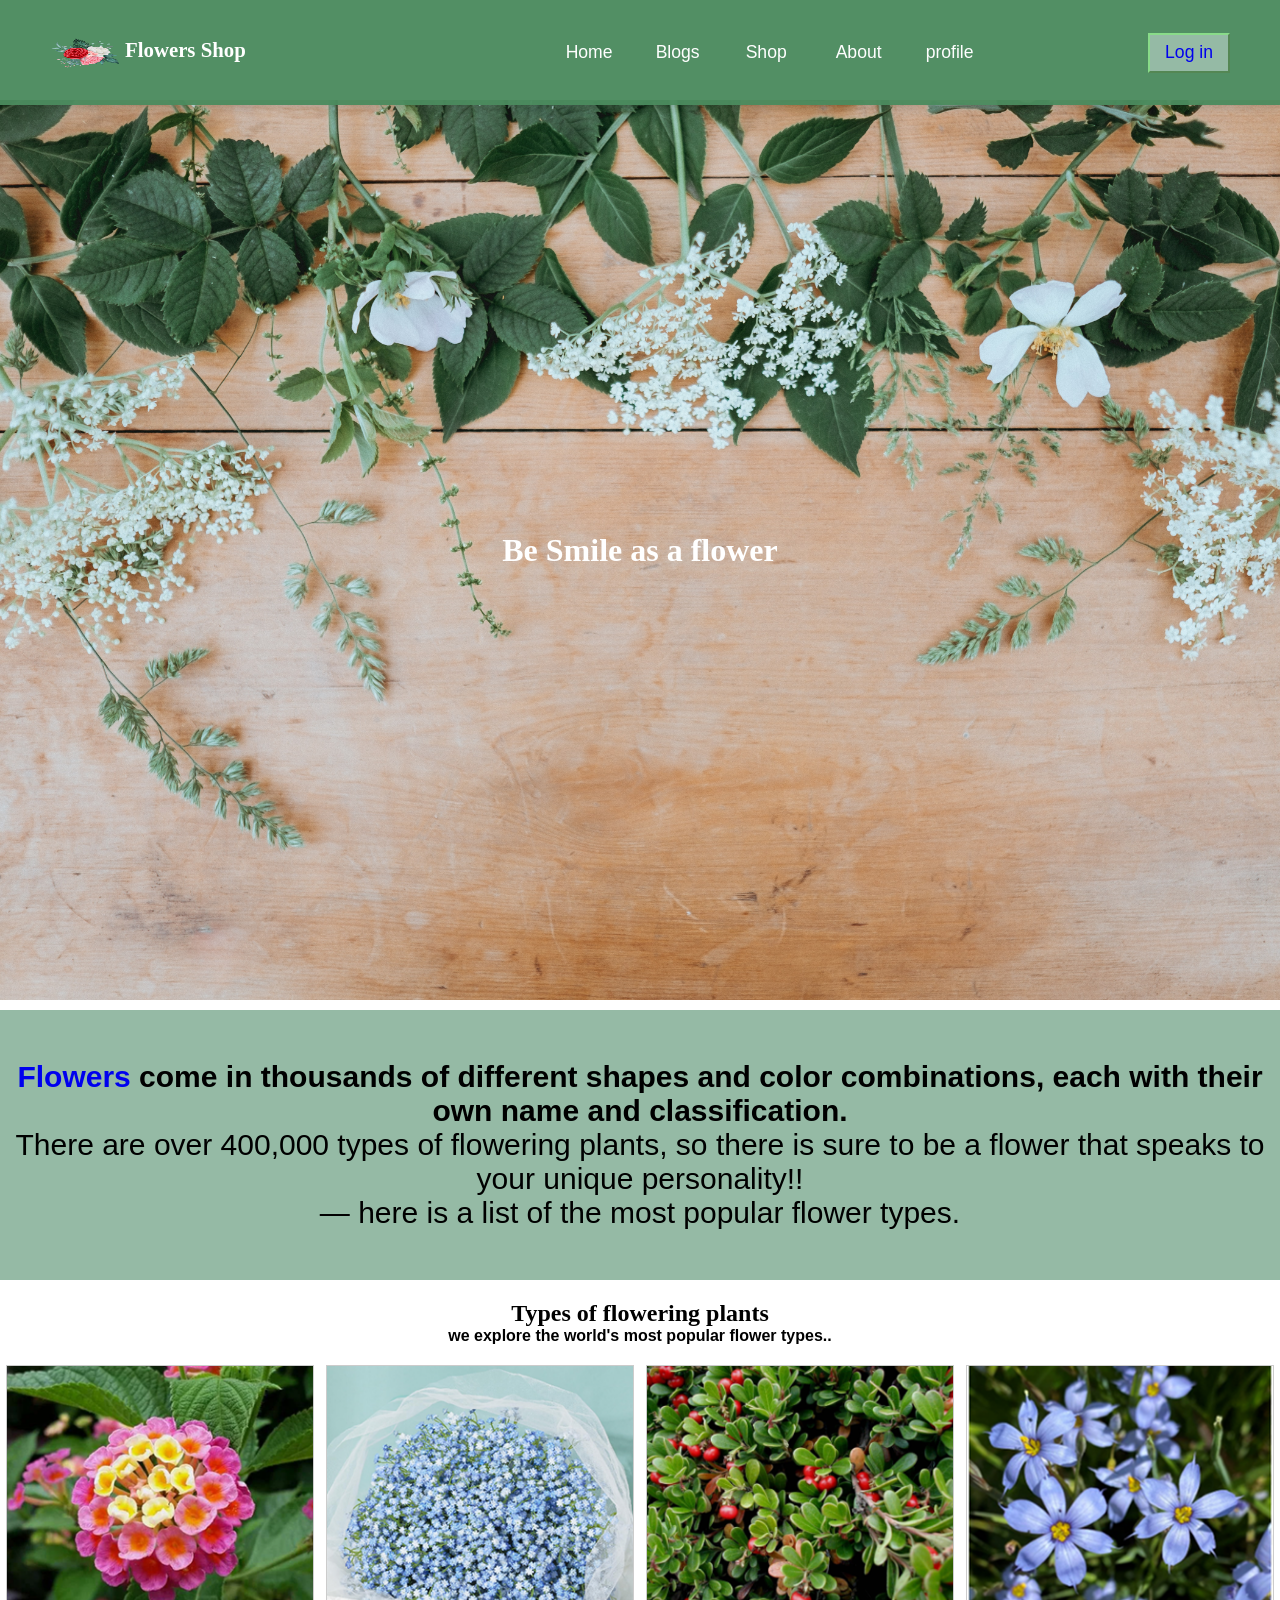
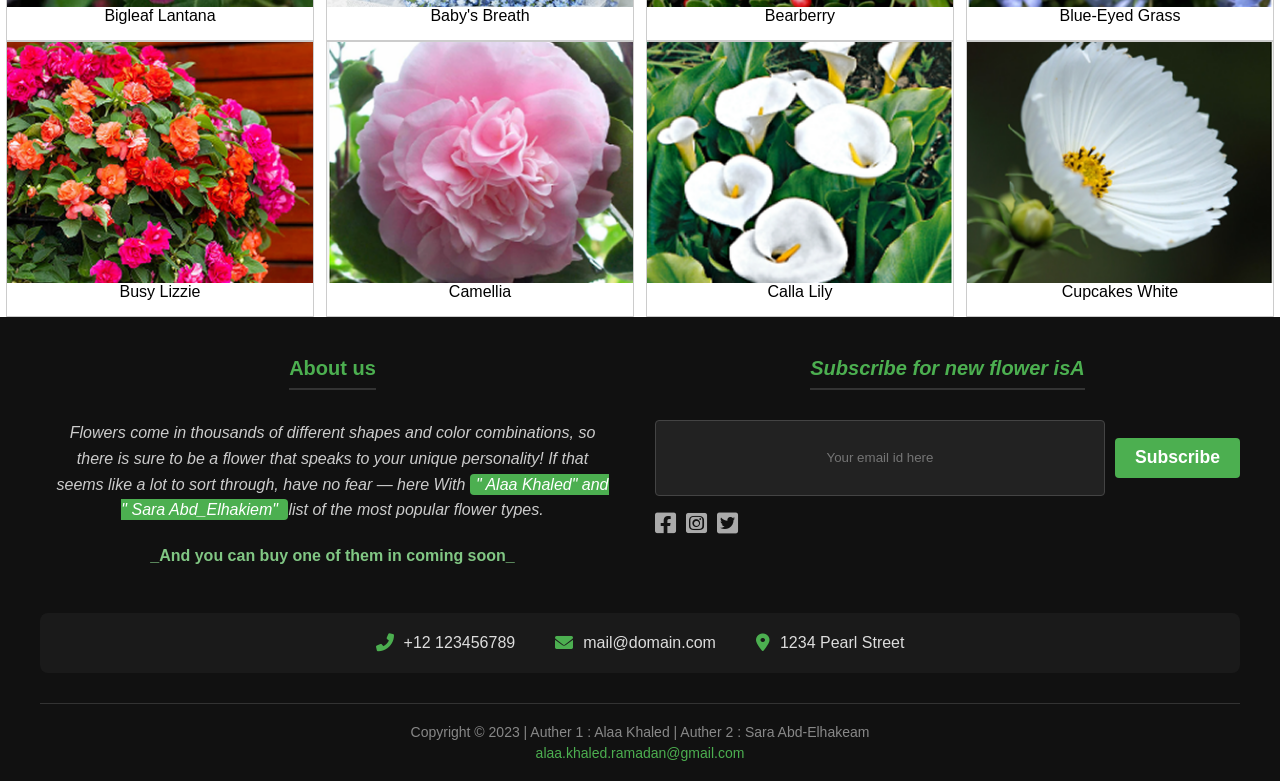
<file: index.html>
<!DOCTYPE html>
<html lang="en">
<head>
    <meta charset="UTF-8">
    <meta http-equiv="X-UA-Compatible" content="IE=edge">
    <meta name="viewport" content="width=device-width, initial-scale=1.0">
    <title>Document</title>
    <link rel="stylesheet" href="Home.css">
    <!-- Font Awesome CDN -->
    <link
      rel="stylesheet"
      href="https://cdnjs.cloudflare.com/ajax/libs/font-awesome/6.0.0-beta2/css/all.min.css"
    />
    <!-- Google Fonts -->
    <link
      href="https://fonts.googleapis.com/css2?family=Poppins:wght@400;600&display=swap"
      rel="stylesheet"/>
    
</head>
<!--
<body onload="checkCookie()">   -->
  <body onload="updateNavbar()">

 <nav id="navbar">
 <h1 id="logo"><img src="./images/flower1.png" alt="flower"/>Flowers Shop</h1>
  
            <!-- HAMBURGER LINES -->
  <div class="hamburger">
    <span class="lines"></span>
    <span class="lines"></span>
    <span class="lines"></span>
  </div>

   <!-- LINKS -->
   <ul id="nav-links">
    <li><a href="index.html" class="links">Home</a></li>
    <li><a href="blogs.html" class="links">Blogs</a></li>
    <li><a href="shop.html" class="links">Shop</a></li>
    <li><a href="About_Us.html" class="links">About</a></li>
    <li><a href="profile.html" class="links">profile</a></li>

 
  </ul>
  
     <div class="nav-buttons">
       <span id="welcomeMessage"></span>
    <button id="loginBtn"><a href="login.html" class="links">Log in</a></button>
    <!--
    <button onclick="deleteCookie()"><a href="login.html" class="links">Log_out</a></button>   -->
    <button id="logoutBtn" onclick="logout()">Logout</button>
  </div>

        </nav>

  <header>  
         <h1 class="centered">Be Smile as a flower</h1>
        </header>
       
        <div style="padding:50px 10px;font-size:30px; background-color: #95baa5; margin: 10px 0">
          <p><b><a href="#">Flowers</a> come in thousands of different shapes and color combinations, each with their own name and classification. </b></p>
          <p> There are over 400,000 types of flowering plants, so there is sure to be a flower that speaks to your unique personality!!</p>
          <p> — here is a list  of the most popular flower types.</p>
          
        </div>
        <!--image gallery-->

        <div style=" margin: 20px;">
          <h2 style="font-family: cursive;">Types of flowering plants</h2>
         <h4>we explore the world's most popular flower types..</h4>
         </div>

<div class="responsive">
  <div class="gallery">
    <a target="_blank" href="details.html">
      <img  class="icons"src="images\Lantana Camara Plant.png" alt="Cinque Terre" width="600" height="400">
    </a>
    <div class="desc">Bigleaf Lantana</div>
  </div>
</div>

<div class="responsive">
  <div class="gallery">
    <a target="_blank" href="details.html">
      <img class="icons" src="images\Baby's Breath .png" alt="Forest" width="600" height="400">
    </a>
    <div class="desc">Baby's Breath</div>
  </div>
</div>

<div class="responsive">
  <div class="gallery">
    <a target="_blank" href="details.html">
      <img  class="icons" src="images\berry.png" alt="Northern Lights" width="600" height="400">
    </a>
    <div class="desc">Bearberry </div>
  </div>
</div>

<div class="responsive">
  <div class="gallery">
    <a target="_blank" href="details.html">
      <img class="icons"src="images\blue-eyed.png" alt="Mountains" width="600" height="400">
    </a>
    <div class="desc">Blue-Eyed Grass </div>
  </div>
</div>

<div class="responsive">
  <div class="gallery">
    <a target="_blank" href="details.html">
      <img src="images\busy lizzie.png" alt="Mountains" width="600" height="400">
    </a>
    <div class="desc">Busy Lizzie </div>
  </div>
</div>

<div class="responsive">
  <div class="gallery">
    <a target="_blank" href="details.html">
      <img src="images\camellia.png" alt="Mountains" width="600" height="400">
    </a>
    <div class="desc">Camellia</div>
  </div>
</div>

<div class="responsive">
  <div class="gallery">
    <a target="_blank" href="details.html">
      <img src="images\calla lily.png" alt="Mountains" width="600" height="400">
    </a>
    <div class="desc">Calla Lily </div>
  </div>
</div>

<div class="responsive">
  <div class="gallery">
    <a target="_blank" href="details.html">
      <img src="images\cupacke flower.png" alt="Mountains" width="600" height="400">
    </a>
    <div class="desc">Cupcakes White</div>
  </div>
</div>

<div class="clearfix"></div> 
<footer>
  <div class="row primary">
    <!----
    <div class="column about">
      <em><h3>About us</h3></em>
      <p>
     <em> <p style="padding: 5px; margin: 10px;">Flowers come in thousands of different shapes and color combinations,
          so there is sure to be a flower that speaks to your unique personality! If that seems like a lot to sort through, have no fear — here With  <mark>" Alaa Khaled " and " Sara Abd_Elhakiem " </mark>list  of the most popular flower types.

          <p style="color: rgb(6, 66, 37);font-weight: bold;"> _And you can buy one of them in coming soon_</p>
      </p> </em>
    </div>
  -->
      <div class="column about">
        <h3>About us</h3>
        <p style="padding: 5px; margin: 10px;">
          <em>Flowers come in thousands of different shapes and color combinations,
          so there is sure to be a flower that speaks to your unique personality! If that seems like a lot to sort through, have no fear — here With <mark>" Alaa Khaled" and " Sara Abd_Elhakiem" </mark>list of the most popular flower types.</em>
        </p>
        <p style="color: #81c784; font-weight: bold; margin: 10px; padding: 5px;">
          _And you can buy one of them in coming soon_
        </p>
      </div>

  
    <div class="column subscribe">
   <em>   <h3>Subscribe for new flower isA</h3></em>
      <div>
        <input type="email" placeholder="Your email id here" />
        <button>Subscribe</button>
      </div>
      <div class="social">
        <i class="fa-brands fa-facebook-square"></i>
        <i class="fa-brands fa-instagram-square"></i>
        <i class="fa-brands fa-twitter-square"></i>
      </div>
    </div>
  </div>
  <div class="row secondary">
    <div>
      <p>
        <i class="fas fa-phone-alt"></i>
      </p>
      <p>+12 123456789</p>
    </div>
    <div>
      <p><i class="fas fa-envelope"></i></p>
      <p>mail@domain.com</p>
    </div>
    <div>
      <p><i class="fas fa-map-marker-alt"></i></p>
      <p>1234 Pearl Street</p>
    </div>
  </div>
  <div class="row copyright">
    <p>Copyright &copy; 2023 | Auther 1 : Alaa Khaled | Auther 2 : Sara Abd-Elhakeam  </p>
    
  <a href="">alaa.khaled.ramadan@gmail.com</a>
  </div>
</footer>

<!--
<footer>
  <p>Auther1 : Alaa Khaled </p>
  <p>Auther 2 : Sara Abd-Elhakem </p>
  <a href="">alaa.khaled.ramadan@gmail.com</a>
</footer>
-->
 <script src="code.js"></script>
</body>
</html>
</file>
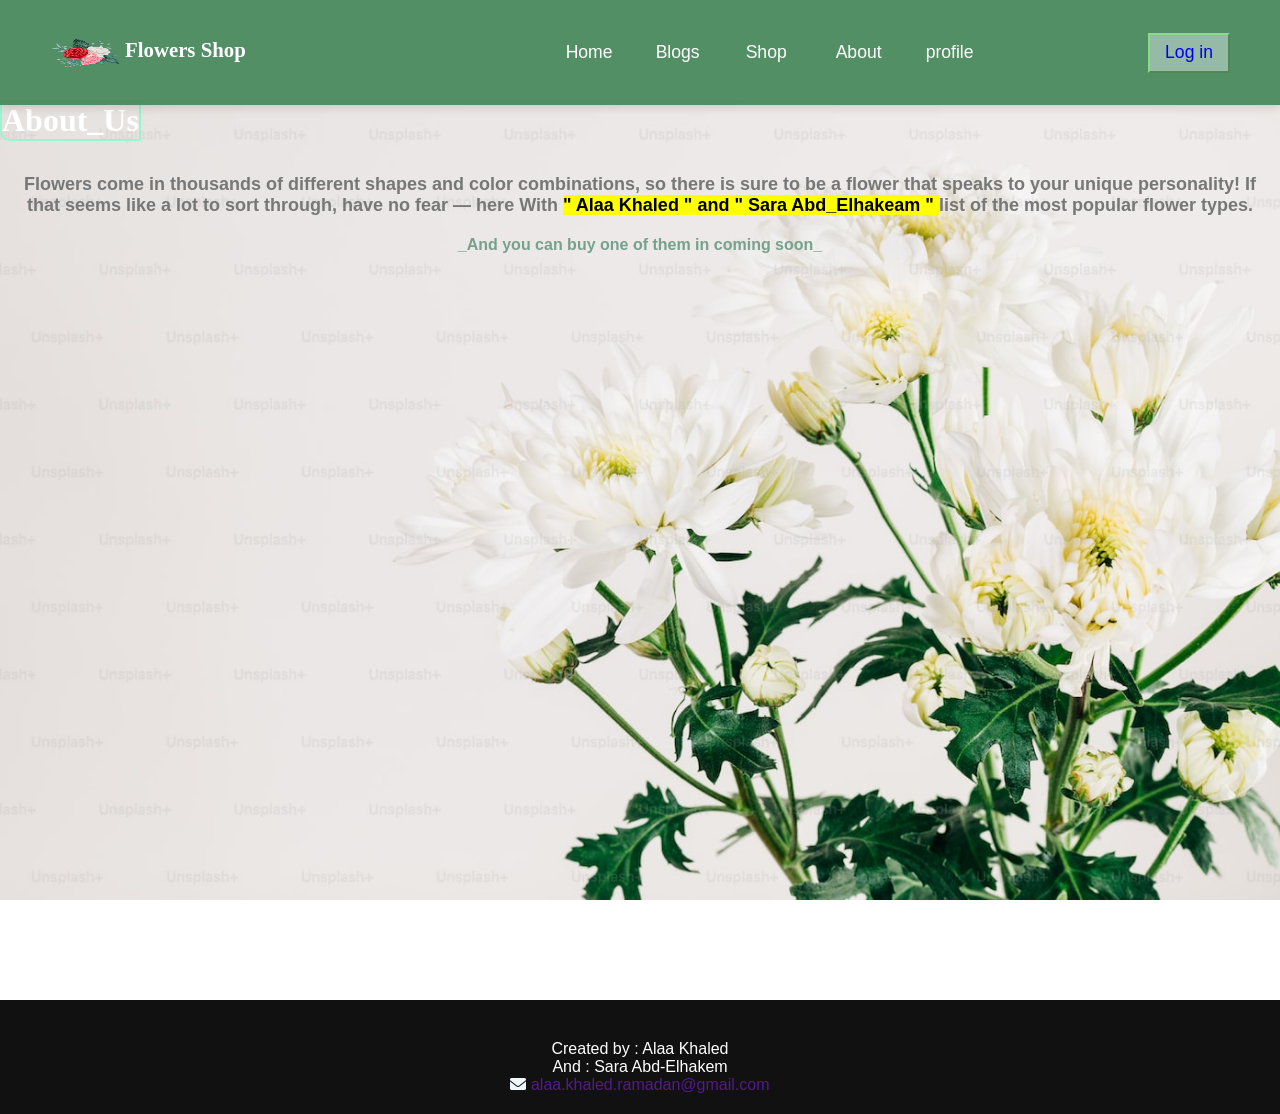
<file: About_Us.html>
<!DOCTYPE html>
<html lang="en">
<head>
    <meta charset="UTF-8">
    <meta http-equiv="X-UA-Compatible" content="IE=edge">
    <meta name="viewport" content="width=device-width, initial-scale=1.0">
    <title>Document</title>
    <link rel="stylesheet" href="Home.css">

     <!-- Font Awesome CDN -->
     <link
     rel="stylesheet"
     href="https://cdnjs.cloudflare.com/ajax/libs/font-awesome/6.0.0-beta2/css/all.min.css"
   />
</head>
<!--
<body onload="checkCookie()">   -->
  <body onload="updateNavbar()">
    <nav id="navbar">
      <h1 id="logo"><img src="./images/flower1.png" alt="flower"/>Flowers Shop</h1>
         
                   <!-- HAMBURGER LINES -->
         <div class="hamburger">
           <span class="lines"></span>
           <span class="lines"></span>
           <span class="lines"></span>
         </div>
       
          <!-- LINKS -->
          <ul id="nav-links">
           <li><a href="index.html" class="links">Home</a></li>
           <li><a href="blogs.html" class="links">Blogs</a></li>
           <li><a href="shop.html" class="links">Shop</a></li>
           <li><a href="About_Us.html" class="links">About</a></li>
           <li><a href="profile.html" class="links">profile</a></li>
           
         <!-- <li><button><a href="login.html" class="links">Log_out</a></button></li>  --> 
         </ul>
          <div class="nav-buttons">
            <span id="welcomeMessage"></span>
            <button id="loginBtn"><a href="login.html" class="links">Log in</a></button>
            <!--
                                  <button onclick="deleteCookie()"><a href="login.html" class="links">Log_out</a></button>   -->
            <button id="logoutBtn" onclick="logout()">Logout</button>
          </div>
               </nav> 
        <div class="aboutus">

            <h1 style="float: left; border: 2px solid rgb(152, 244, 209); border-bottom-left-radius: 10px;">About_Us</h1>
             <br> <br><br>
            <p class="p_about">Flowers come in thousands of different shapes and color combinations,
               so there is sure to be a flower that speaks to your unique personality! If that seems like a lot to sort through, have no fear — here With  <mark>" Alaa Khaled " and " Sara Abd_Elhakeam " </mark>list  of the most popular flower types.
            
               <p style="color: rgb(118, 161, 140);font-weight: bold;"> _And you can buy one of them in coming soon_</p>
       
            
              </p>
            
          </div>    
        

        


        <footer>
            <p>Created by : Alaa Khaled </p>
            <p>And : Sara Abd-Elhakem </p>
            <p><i class="fas fa-envelope" style="color: aliceblue;"></i>  <a href="">alaa.khaled.ramadan@gmail.com</a></p>
          </footer>
          <script src="code.js"></script>
</body>
</html>
</file>
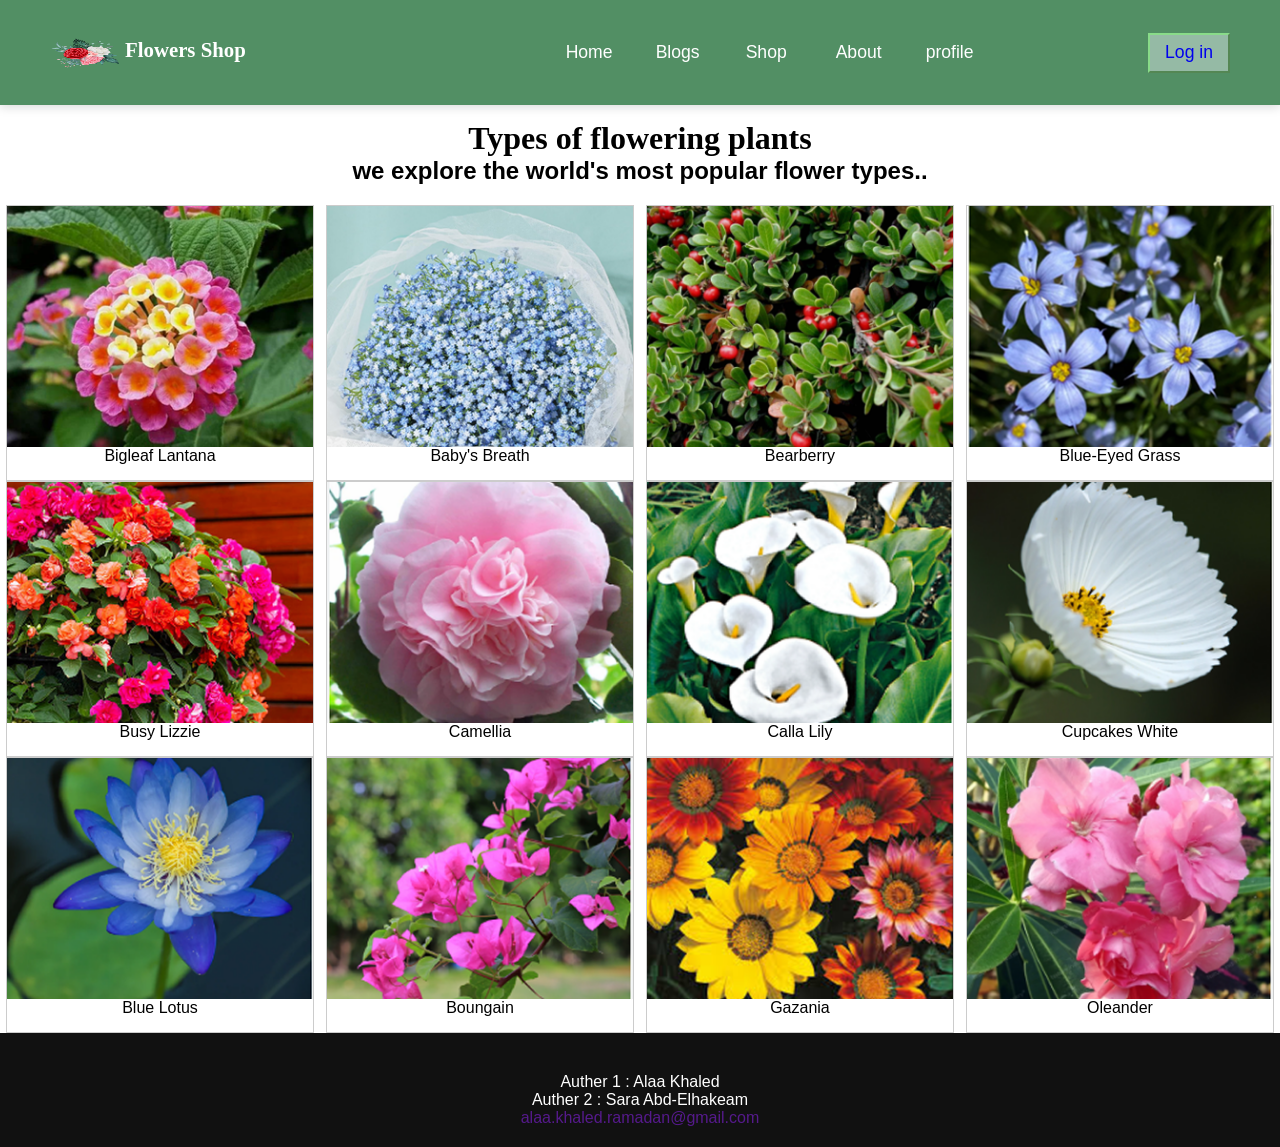
<file: blogs.html>
<!DOCTYPE html>
<html lang="en">
<head>
    <meta charset="UTF-8">
    <meta http-equiv="X-UA-Compatible" content="IE=edge">
    <meta name="viewport" content="width=device-width, initial-scale=1.0">
    <title>Document</title>
    <link rel="stylesheet" href="Home.css">
</head>
<!--
<body onload="checkCookie()">   -->
  <body onload="updateNavbar()">
    
    <nav id="navbar">
        <h1 id="logo"><img src="./images/flower1.png" alt="flower"/>Flowers Shop</h1>
         
                   <!-- HAMBURGER LINES -->
         <div class="hamburger">
           <span class="lines"></span>
           <span class="lines"></span>
           <span class="lines"></span>
         </div>
       
          <!-- LINKS -->
          <ul id="nav-links">
           <li><a href="index.html" class="links">Home</a></li>
           <li><a href="blogs.html" class="links">Blogs</a></li>
           <li><a href="shop.html" class="links">Shop</a></li>
           <li><a href="About_Us.html" class="links">About</a></li>
           <li><a href="profile.html" class="links">profile</a></li>
          
     <!--    <li><button><a href="login.html" class="links">Log_out</a></button></li>  -->  
         </ul>
              <div class="nav-buttons">
                <span id="welcomeMessage"></span>
                <button id="loginBtn"><a href="login.html" class="links">Log in</a></button>
                <!--
                  <button onclick="deleteCookie()"><a href="login.html" class="links">Log_out</a></button>   -->
                <button id="logoutBtn" onclick="logout()">Logout</button>
              </div>
               </nav>
<div style=" margin: 20px;">
 <h1 style="font-family: cursive;">Types of flowering plants</h1>
<h2>we explore the world's most popular flower types..</h2>
</div>
<div class="responsive">
  <div class="gallery">
    <a target="_blank" href="details.html">
      <img  class="icons"src="images\Lantana Camara Plant.png"  alt="Cinque Terre" width="600" height="400">
    </a>
    <div class="desc">Bigleaf Lantana</div>
  </div>
</div>

<div class="responsive">
  <div class="gallery">
    <a target="_blank" href="details.html">
      <img class="icons" src="images\Baby's Breath .png" alt="Forest" width="600" height="400">
    </a>
    <div class="desc">Baby's Breath</div>
  </div>
</div>

<div class="responsive">
  <div class="gallery">
    <a target="_blank" href="details.html">
      <img  class="icons" src="images\berry.png" alt="Northern Lights" width="600" height="400">
    </a>
    <div class="desc">Bearberry </div>
  </div>
</div>

<div class="responsive">
  <div class="gallery">
    <a target="_blank" href="details.html">
      <img class="icons"src="images\blue-eyed.png" alt="Mountains" width="600" height="400">
    </a>
    <div class="desc">Blue-Eyed Grass </div>
  </div>
</div>

  <div class="responsive">
    <div class="gallery">
      <a target="_blank" href="details.html">
        <img src="images\busy lizzie.png" alt="Mountains" width="600" height="400">
      </a>
      <div class="desc">Busy Lizzie </div>
    </div>
  </div>
  
  <div class="responsive">
    <div class="gallery">
      <a target="_blank" href="details.html">
        <img src="images\camellia.png" alt="Mountains" width="600" height="400">
      </a>
      <div class="desc">Camellia</div>
    </div>
  </div>
  
  <div class="responsive">
    <div class="gallery">
      <a target="_blank" href="details.html">
        <img src="images\calla lily.png" alt="Mountains" width="600" height="400">
      </a>
      <div class="desc">Calla Lily </div>
    </div>
  </div>

  <div class="responsive">
    <div class="gallery">
      <a target="_blank" href="details.html">
        <img src="images\cupacke flower.png" alt="Mountains" width="600" height="400">
      </a>
      <div class="desc">Cupcakes White</div>
    </div>
  </div>

  <div class="responsive">
    <div class="gallery">
      <a target="_blank" href="details.html">
        <img  class="icons"src="images\blue lotus.png" alt="Mountains" width="600" height="400">
      </a>
      <div class="desc">Blue Lotus</div>
    </div>
  </div>
  
  <div class="responsive">
    <div class="gallery">
      <a target="_blank" href="details.html">
        <img  class="icons"src="images\boungain.png" alt="Mountains" width="600" height="400">
      </a>
      <div class="desc">Boungain</div>
    </div>
  </div>

  <div class="responsive">
    <div class="gallery">
      <a target="_blank" href="details.html">
        <img  class="icons"src="images\Gazania.png" alt="Mountains" width="600" height="400">
      </a>
      <div class="desc">Gazania</div>
    </div>
  </div>

  <div class="responsive">
    <div class="gallery">
      <a target="_blank" href="details.html">
        <img  class="icons"src="images\oleander.png" alt="Mountains" width="600" height="400">
      </a>
      <div class="desc">Oleander</div>
    </div>
  </div>

  <div class="clearfix"></div> 

  
  
  <footer>
    <p>Auther 1 : Alaa Khaled </p>
    <p>Auther 2 : Sara Abd-Elhakeam </p>
    <p><i class="fas fa-envelope" style="color: aliceblue;"></i>  <a href="">alaa.khaled.ramadan@gmail.com</a></p>
  </footer>
  <script src="code.js"></script>
</body>
</html>
</file>
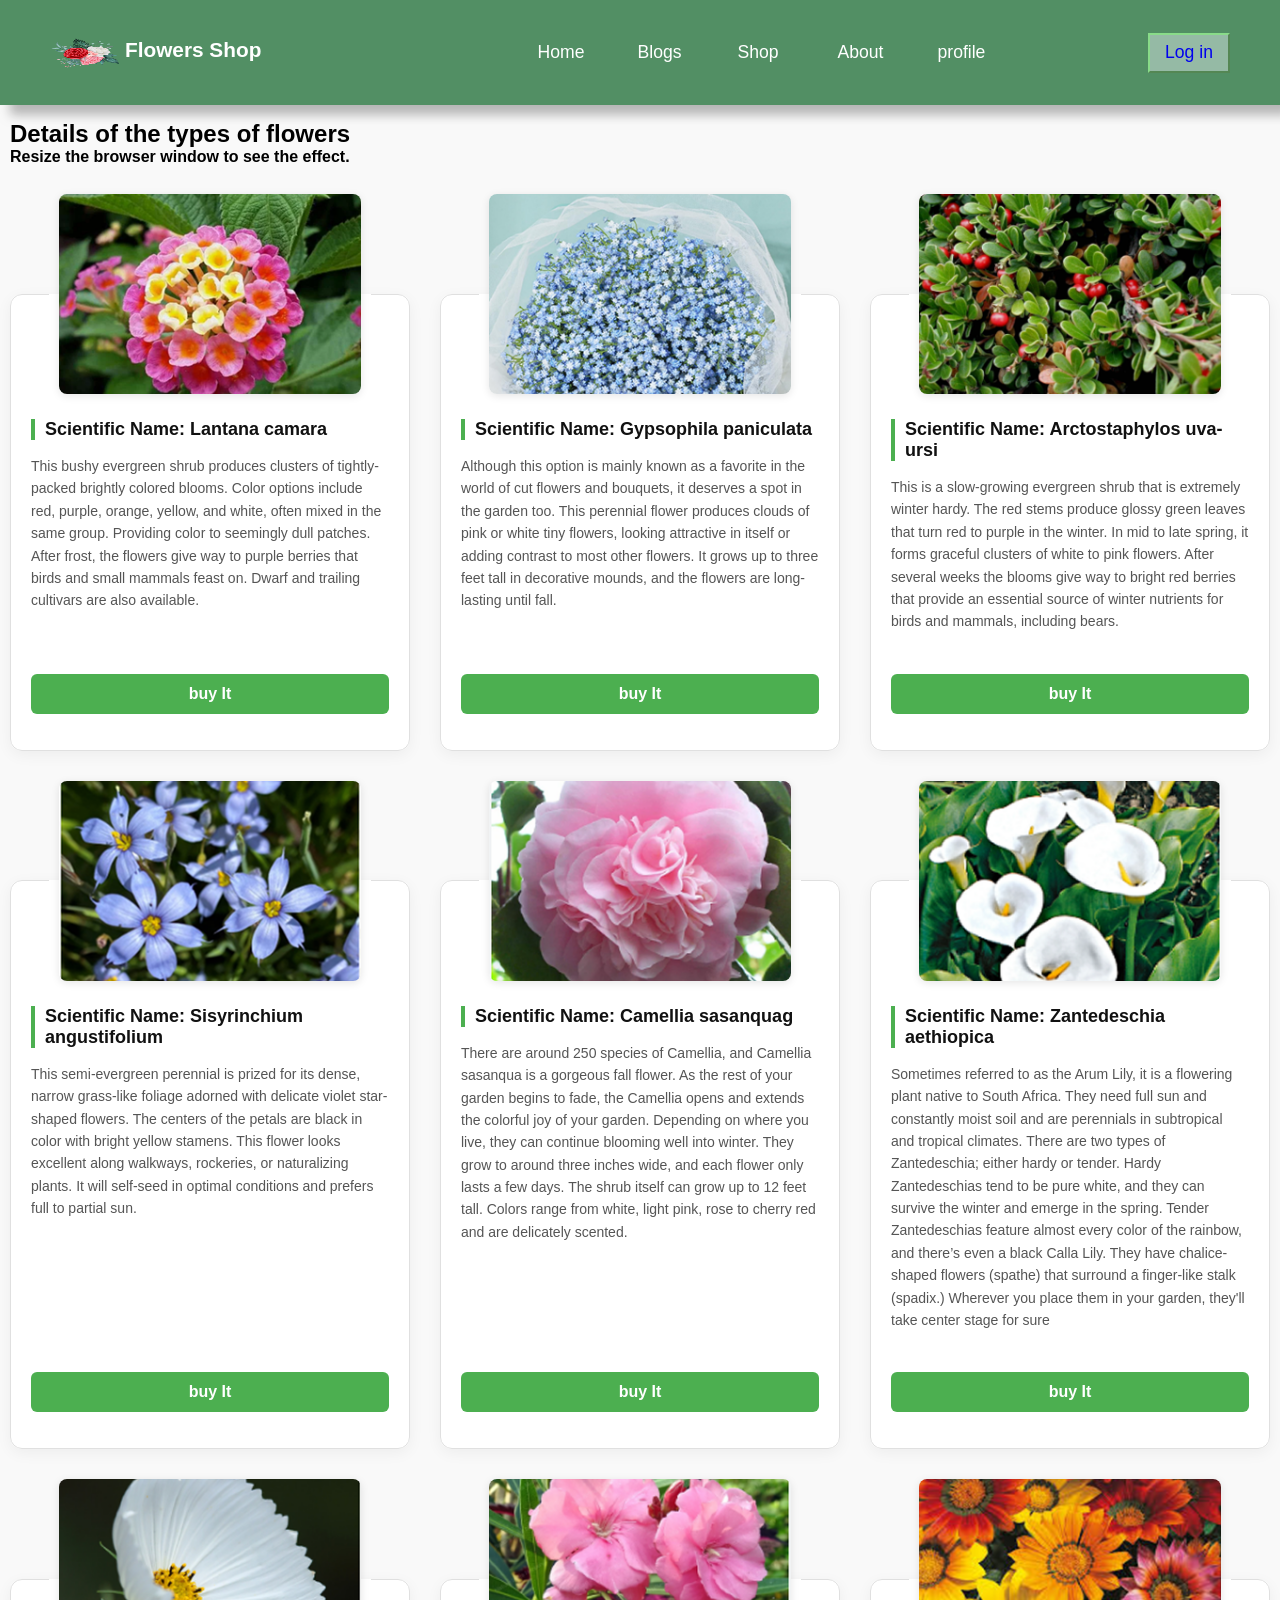
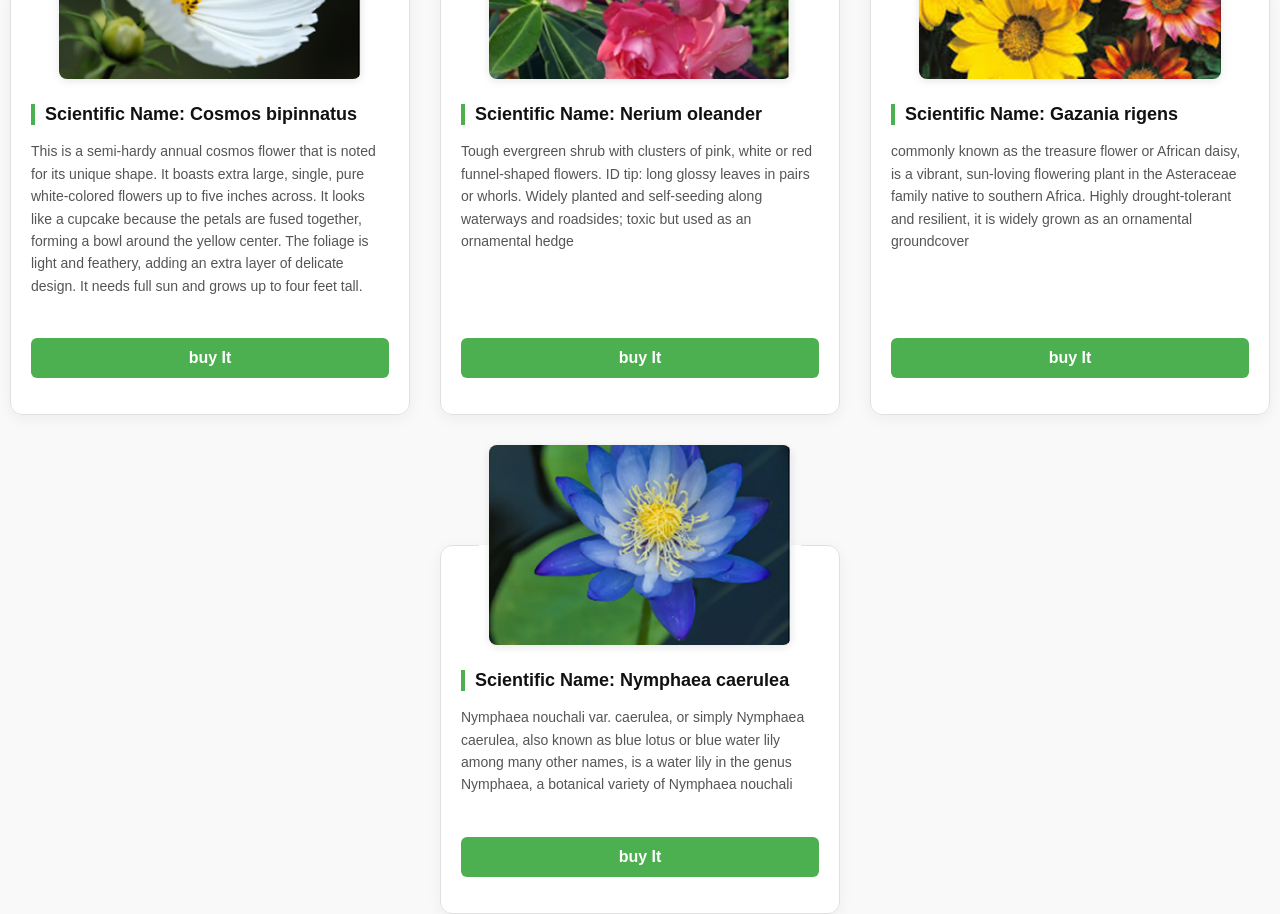
<file: details.html>
<!DOCTYPE html>
<html lang="en">
<head>
    <meta charset="UTF-8">
    <meta http-equiv="X-UA-Compatible" content="IE=edge">
    <meta name="viewport" content="width=device-width, initial-scale=1.0">
    <title>Document</title>
    
    <link rel="stylesheet" href="details.css">
    
   
</head>
<!--
<body onload="checkCookie()">   -->
  <body onload="updateNavbar()">
<header>
    <nav id="navbar">
        <h1 id="logo"><img src="./images/flower1.png" alt="flower"/>Flowers Shop</h1>
         
                   <!-- HAMBURGER LINES -->
         <div class="hamburger">
           <span class="lines"></span>
           <span class="lines"></span>
           <span class="lines"></span>
         </div>
       
          <!-- LINKS -->
          <ul id="nav-links">
           <li><a href="index.html" class="links">Home</a></li>
           <li><a href="blogs.html" class="links">Blogs</a></li>
           <li><a href="shop.html" class="links">Shop</a></li>
           <li><a href="About_Us.html" class="links">About</a></li>
           <li><a href="profile.html" class="links">profile</a></li>
          
 <!--         <li><button onclick="deleteCookie()"><a href="login.html" class="links">Log_out</a></button></li>  --> 
         </ul>
                 <div class="nav-buttons">
                    <span id="welcomeMessage"></span>
                        <button id="loginBtn"><a href="login.html" class="links">Log in</a></button>
                        <!--
                        <button onclick="deleteCookie()"><a href="login.html" class="links">Log_out</a></button>   -->
                        <button id="logoutBtn" onclick="logout()">Logout</button>
                </div>
               </nav>

</header>
   <div style="margin: 10px;">
    <h2>Details of the types of flowers</h2>
<h4>Resize the browser window to see the effect.</h4>
</div>
<br>

<div class="blog-container">
<fieldset>
    <legend>
    <img class="frame" src="images/Lantana Camara Plant.png" alt="">
</legend>
    <h3>Scientific Name: Lantana camara</h3>
    <p>This bushy evergreen shrub produces clusters of tightly-packed brightly colored blooms.
     Color options include red, purple, orange, yellow, and white, often mixed in the same group.
      Providing color to seemingly dull patches.
       After frost, the flowers give way to purple berries that birds and small mammals feast on.
        Dwarf and trailing cultivars are also available.</p>

       <a href="shop.html"><button >buy It </button></a> 
        
</fieldset>

<fieldset>
    <legend>
    <img src="images/Baby's Breath .png" alt="">
</legend>
    <h3>Scientific Name: Gypsophila paniculata</h3>
    <p>Although this option is mainly known as a favorite in the world of cut flowers and bouquets,
         it deserves a spot in the garden too.
          This perennial flower produces clouds of pink or white tiny flowers, looking attractive in itself or adding contrast to most other flowers. It grows up to three feet tall in decorative mounds, and the flowers are long-lasting until fall. </p>

       <a href="shop.html"><button >buy It </button></a> 
        
</fieldset>

<fieldset>
    <legend>
    <img src="images/berry.png" alt="">
</legend>
    <h3>Scientific Name: Arctostaphylos uva-ursi </h3>
    <p>This is a slow-growing evergreen shrub that is extremely winter hardy. 
        The red stems produce glossy green leaves that turn red to purple in the winter.
         In mid to late spring, it forms graceful clusters of white to pink flowers. After several weeks the blooms give way to bright red berries that provide an essential source of winter nutrients for birds and mammals, including bears.  </p>

       <a href="shop.html"><button >buy It </button></a> 
        
</fieldset>

<fieldset>
    <legend>
    <img src="images/blue-eyed.png" alt="">
</legend>
    <h3>Scientific Name: Sisyrinchium angustifolium  </h3>
    <p>This semi-evergreen perennial is prized for its dense, narrow grass-like foliage adorned
         with delicate violet star-shaped flowers. The centers of the petals are black in color with bright 
         yellow stamens. This flower looks excellent along walkways, rockeries, or naturalizing plants. It will self-seed in optimal conditions and prefers full to partial sun.   </p>

       <a href="shop.html"><button >buy It </button></a> 
        
</fieldset>

<fieldset>
    <legend>
    <img src="images/camellia.png" alt="">
</legend>
    <h3>Scientific Name: Camellia sasanquag</h3>
    <p>There are around 250 species of Camellia, and Camellia sasanqua is a gorgeous fall flower.
         As the rest of your garden begins to fade, the Camellia opens and extends the colorful joy of your
          garden. Depending on where you live, they can continue blooming well into winter. 
          They grow to around three inches wide, and each flower only lasts a few days. The shrub itself can grow up to 12 feet tall. Colors range from white, light pink, rose to cherry red and are delicately scented.    </p>

       <a href="shop.html"><button >buy It </button></a> 
        
</fieldset>



<fieldset>
    <legend>
    <img src="images/calla lily.png" alt="">
</legend>
    <h3>Scientific Name: Zantedeschia aethiopica </h3>
    <p> Sometimes referred to as the Arum Lily, it is a flowering plant native to South Africa.
         They need full sun and constantly moist soil and are perennials in subtropical and tropical climates.
          There are two types of Zantedeschia; either hardy or tender. Hardy Zantedeschias tend to be pure white, and they can survive the winter and emerge in the spring. Tender Zantedeschias feature almost every color of the rainbow, and there’s even a black Calla Lily. They have chalice-shaped flowers (spathe) that surround a finger-like stalk (spadix.) Wherever you place them in your garden, they'll take center stage for sure </p>

       <a href="shop.html"><button >buy It </button></a> 
        
</fieldset>


<fieldset>
    <legend>
    <img src="images/cupacke flower.png" alt="">
</legend>
    <h3>Scientific Name: Cosmos bipinnatus </h3>
    <p>This is a semi-hardy annual cosmos flower that is noted for its unique shape.
         It boasts extra large, single, pure white-colored flowers up to five inches across.
          It looks like a cupcake because the petals are fused together, forming a bowl around the yellow center. The foliage is light and feathery, adding an extra layer of delicate design. 
        It needs full sun and grows up to four feet tall. </p>

       <a href="shop.html"><button >buy It </button></a> 
        
</fieldset>

<fieldset>
    <legend>
    <img src="images\oleander.png" alt="">
</legend>
    <h3>Scientific Name: Nerium oleander</h3>
    <p>Tough evergreen shrub with clusters of pink, white or red funnel-shaped flowers. ID tip: long glossy leaves in pairs or whorls. Widely planted and self-seeding along waterways and roadsides; toxic but used as an ornamental hedge </p>

       <a href="shop.html"><button >buy It </button></a> 
        
</fieldset>


<fieldset>
    <legend>
    <img src="images\Gazania.png" alt="">
</legend>
    <h3>Scientific Name: Gazania rigens</h3>
    <p>commonly known as the treasure flower or African daisy, is a vibrant, sun-loving flowering plant in the Asteraceae family native to southern Africa. Highly drought-tolerant and resilient, it is widely grown as an ornamental groundcover</p>

       <a href="shop.html"><button >buy It </button></a> 
        
</fieldset>

<fieldset>
    <legend>
    <img src="images/blue lotus.png" alt="">
</legend>
    <h3>Scientific Name: Nymphaea caerulea</h3>
    <p>Nymphaea nouchali var. caerulea, or simply Nymphaea caerulea, also known as blue lotus or blue water lily among many other names, is a water lily in the genus Nymphaea, a botanical variety of Nymphaea nouchali</p>

       <a href="shop.html"><button >buy It </button></a> 
        
</fieldset>




</div>

<script src="code.js"></script>
</body>
</html>
</file>
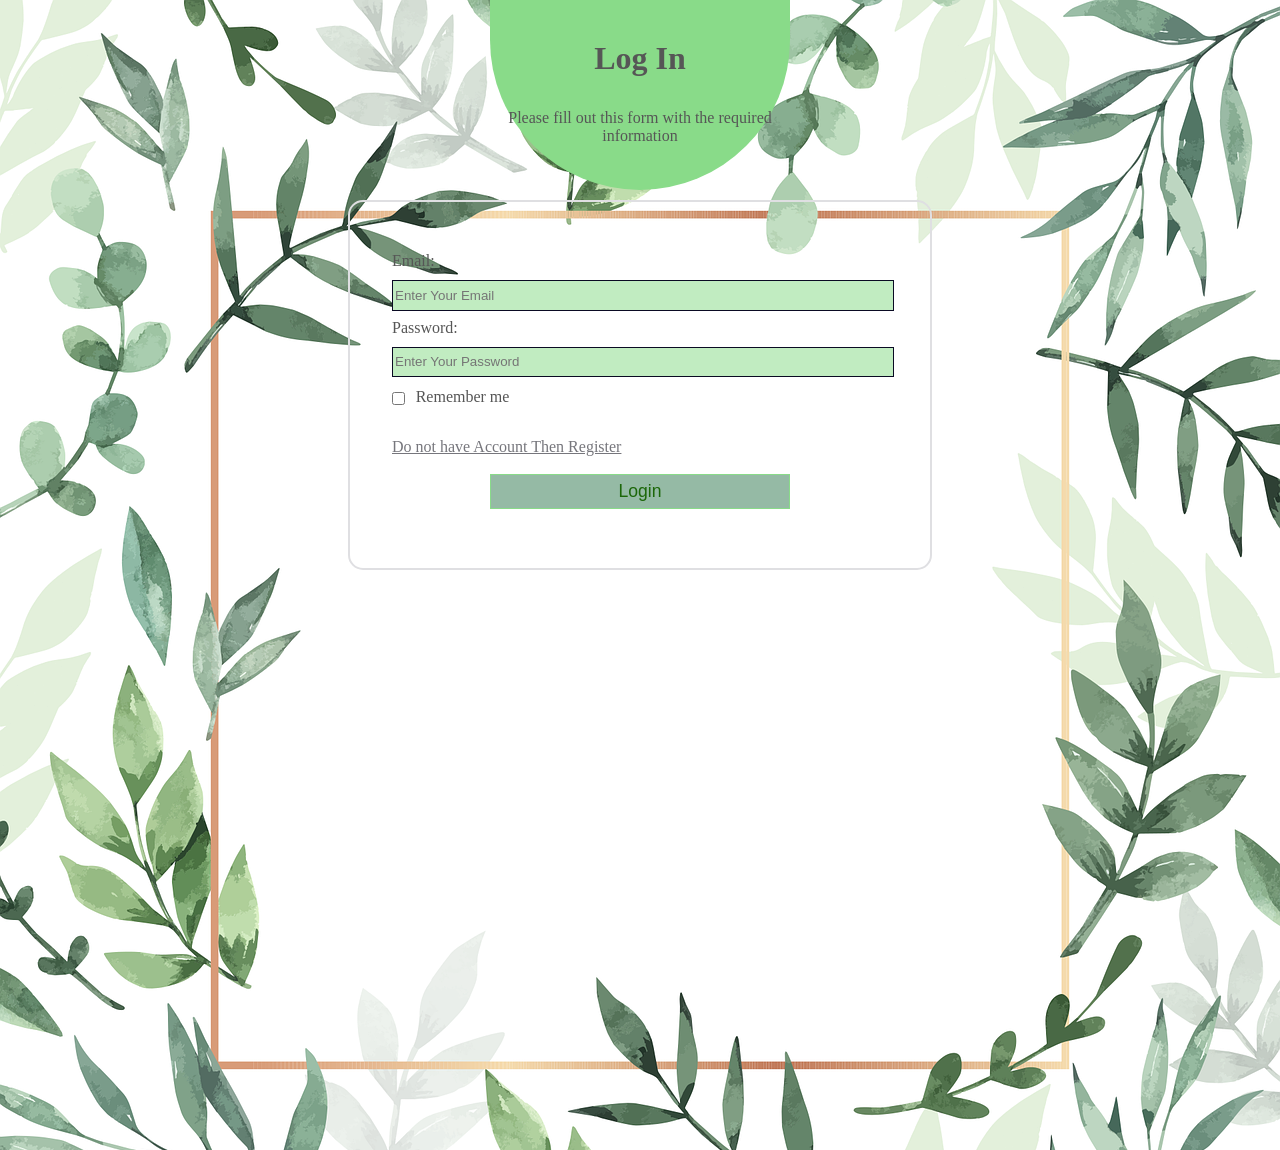
<file: login.html>
<!DOCTYPE html>
<html lang="en">
<head>
    <meta charset="UTF-8">
    <meta http-equiv="X-UA-Compatible" content="IE=edge">
    <meta name="viewport" content="width=device-width, initial-scale=1.0">
    <link rel="stylesheet" href="styles_Form.css">
    <title>Log in</title>
</head>
<body onload="redirectIfLoggedIn()">
    
 <header>
    <div class="circle">
        <br>
    <h1>Log In</h1>
<p>Please fill out this form with the required information</p>
</div>
</header>



<form onsubmit="return check()">
<fieldset>
   
    <label for="email">Email: <input id="Login_email" type="email" name="email" placeholder="Enter Your Email" required/></label>
    <label for="password">Password: <input id="Login_password" type="password" name="password" placeholder="Enter Your Password" pattern="(?=.*\d)(?=.*[a-z])(?=.*[A-Z]).{8,}"  required /></label>
   
    <div id="remember">
        <label for="rememberMe"><input type="checkbox" value="lsRememberMe" id="rememberMe" class="inline"> <!--onclick="checkCookie()-->
            Remember me</label>
            <br>

            <a href=".\register.html" id="registerBtn">Do not have Account Then Register </a>

    
        
    </div>
    <input id= "login_btn" type="submit" value="Login">

</fieldset>
</form>
<script src="code.js"></script>
</body>
</html>
</file>
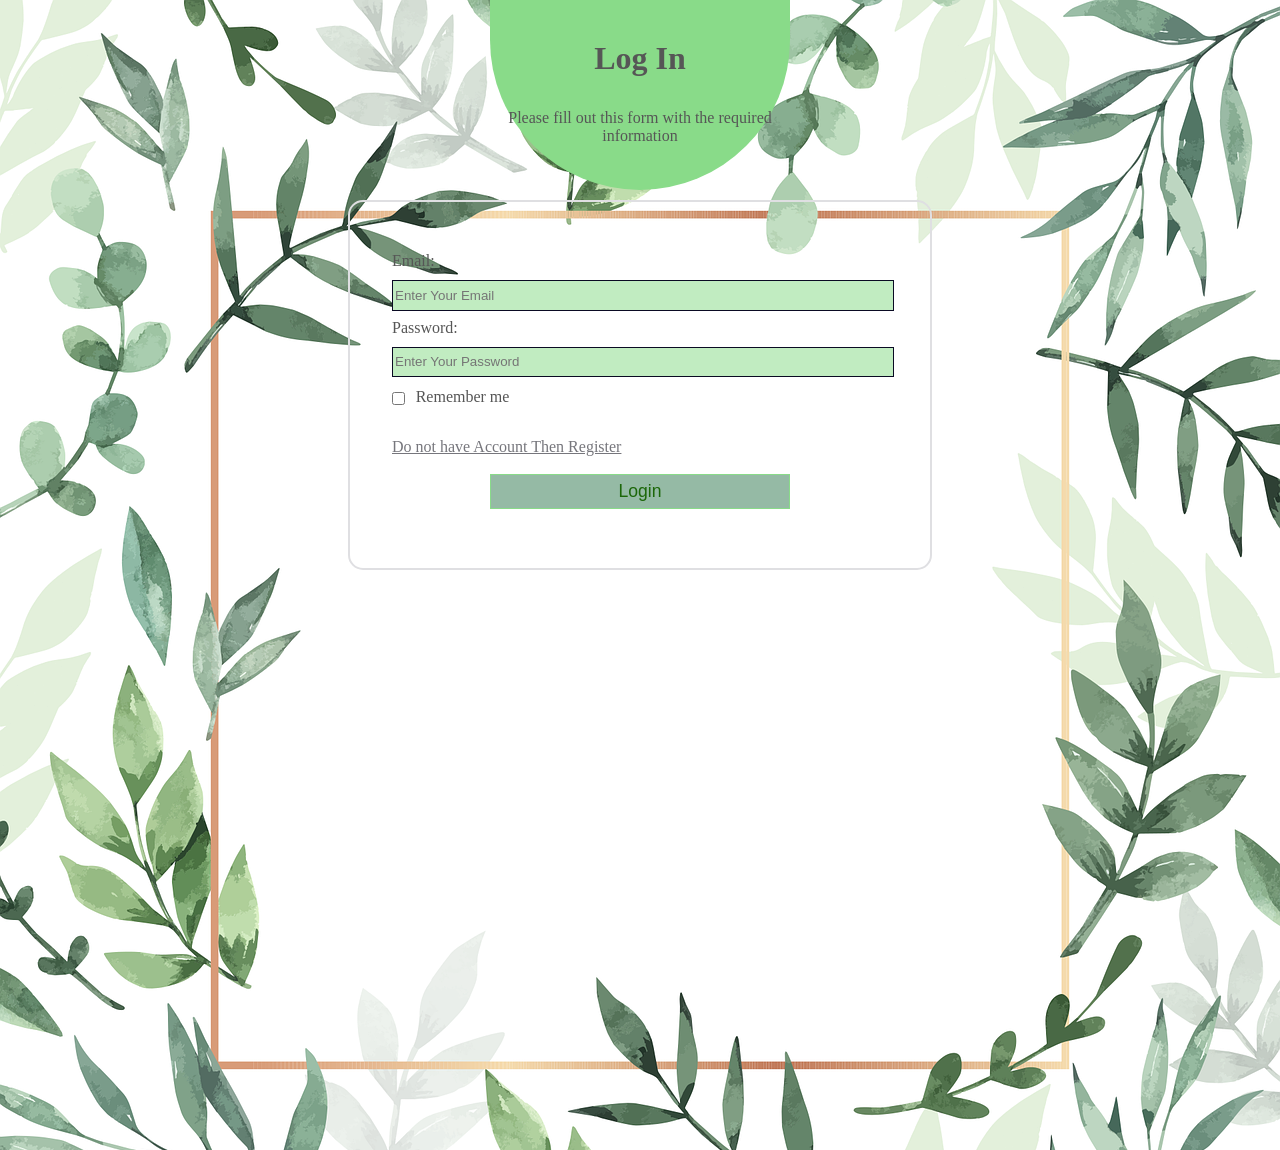
<file: profile.html>
<!DOCTYPE html>
<html lang="en">
<head>
    <meta charset="UTF-8">
    <meta http-equiv="X-UA-Compatible" content="IE=edge">
    <meta name="viewport" content="width=device-width, initial-scale=1.0">
    <link rel="stylesheet" href="styles_Form.css">
    <title>profile</title>
</head>
<body onload="checkLogin(); edit(); updateNavbar()">
    
 <header>
    <div class="circle">
        <br>
  <h1> <p> profile page </p> </h1>
</div>
</header>


<!-- <form >action="login.html" -->
<form >
    <fieldset>
        <label for="first_name"> Your First Name: <input id="fist_name" type="text" name="fist_name" required/></label>
        <label for="last_name"> Your Last Name: <input id="last_name" type="text" name="last_name" required/></label>
        <label for="email"> Your Email: <input id="email" type="email" name="email" placeholder="Email" required/></label>
        <label for="password">Create a New Password: <input id="password" type="password" name="password" placeholder="Password" required/></label>
       
        <ul class="helper-text">
            <li class="length">Must be at least 8 characters long.</li>
            <li class="lowercase">Must contain a lowercase letter.</li>
            <li class="uppercase">Must contain an uppercase letter.</li>
            <li class="special">Must contain a number or special character.</li>
        </ul>
    
    
    
    </fieldset>
<!--
    <input type="submit" value="save changes" onclick="store()"/>
    -->
    <input type="button" value="Save Changes" onclick="store()">

    </form>



<script src="code.js">

</script>
</body>
</html>
</file>
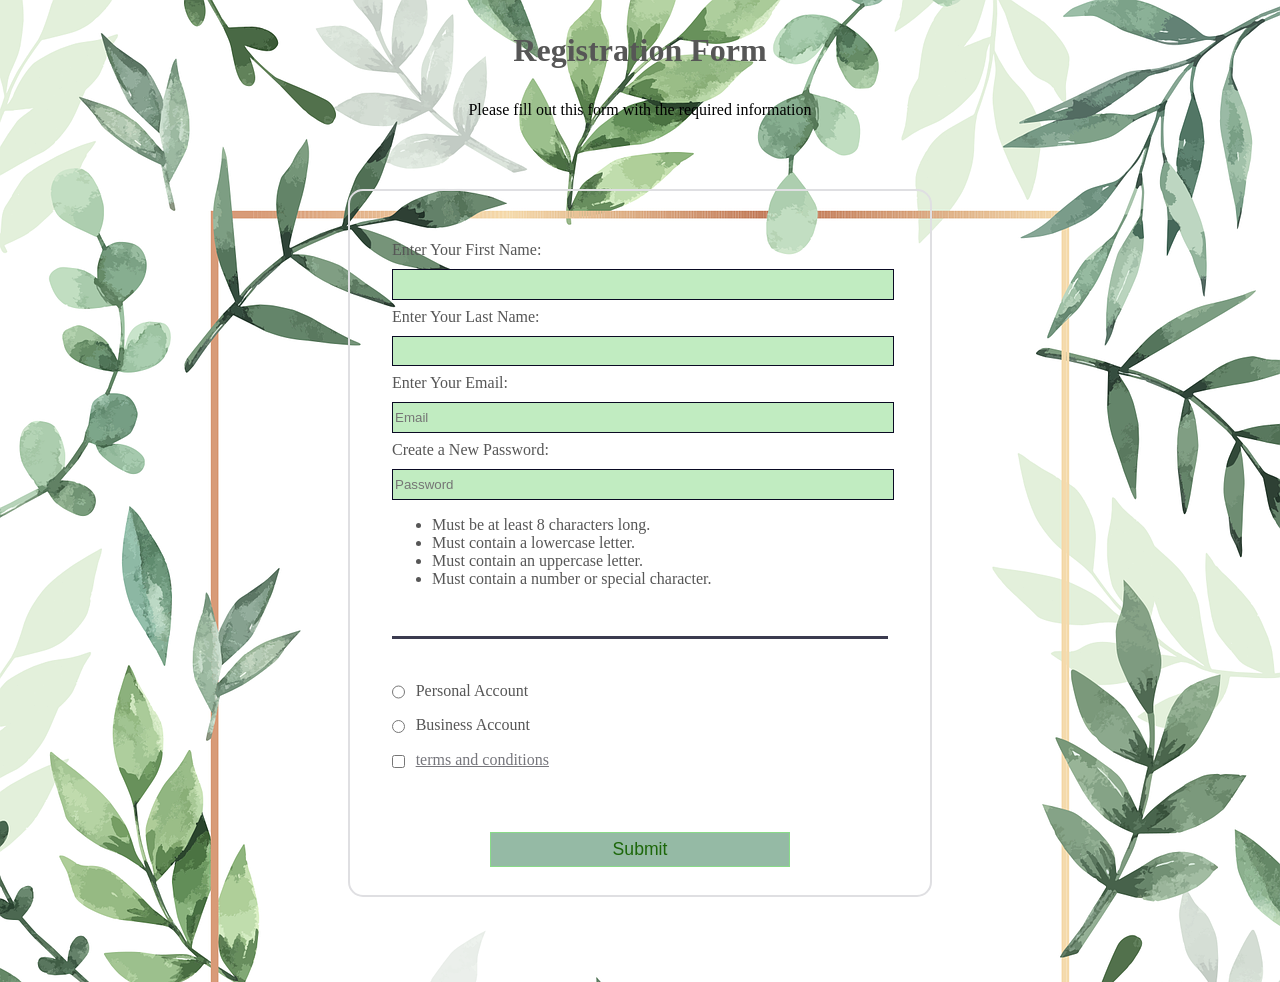
<file: Register..html>
<!DOCTYPE html>
<html lang="en">
 <head>
    <meta charset="UTF-8">
    <title>Registration Form</title>

    <link rel="stylesheet" href="styles_Form.css">

 </head>
<body>
   <div class="head">
<h1>Registration Form</h1>
<p style="color: black;">Please fill out this form with the required information</p>
</div>
<form action="login.html">
<fieldset>
    <label for="first_name">Enter Your First Name: <input id="fist_name" type="text" name="fist_name" required/></label>
    <label for="last_name">Enter Your Last Name: <input id="last_name" type="text" name="last_name" required/></label>
    <label for="email">Enter Your Email: <input id="email" type="email" name="email" placeholder="Email" required/></label>
    <label for="password">Create a New Password: <input id="password" type="password" name="password" placeholder="Password" required /></label>
   
    <ul class="helper-text">
        <li class="length">Must be at least 8 characters long.</li>
        <li class="lowercase">Must contain a lowercase letter.</li>
        <li class="uppercase">Must contain an uppercase letter.</li>
        <li class="special">Must contain a number or special character.</li>
    </ul>



</fieldset>

<fieldset>
    <label for="personal-account"><input class="inline" type="radio" name="account-type" id="personal-account"/> Personal Account</label>
    <label for="business-account"><input class="inline" type="radio"  name="account-type" id="business-account"/> Business Account</label>
    <label for="terms-conditions" name="terms-and-conditions"><input class="inline" type="checkbox" id="terms-conditions" required /> 
      <a href="#">terms and conditions</a></label>
</fieldset>
<!--
<fieldset>
    <label for="profile-picture">Upload a profile picture: <input type="file" id="profile-picture" name="profile-picture"></label>
    <label for="age">Input your age (years): <input type="number" id="age" name="age" min="13" max="100"></label>
    <label for="prefer">How did you hear about us? <select name="prefer" id="prefer">
        <option value="">(select one ?)</option>
        <option value="1">Facebook</option>
        <option value="2">Linkden</option>
        <option value="3">google</option>
        <option value="3">Other</option>
    </select></label>
    <label for="bio">Provide a bio: <textarea name="bio" id="bio" cols="30" rows="10"
       placeholder="I like coding on the beach..."></textarea></label>

</fieldset>-->


<input type="submit" value="Submit" onclick="store()"/>

</form>
<br> <br>
<script src="code.js"></script>

    </body>
</html>
</file>
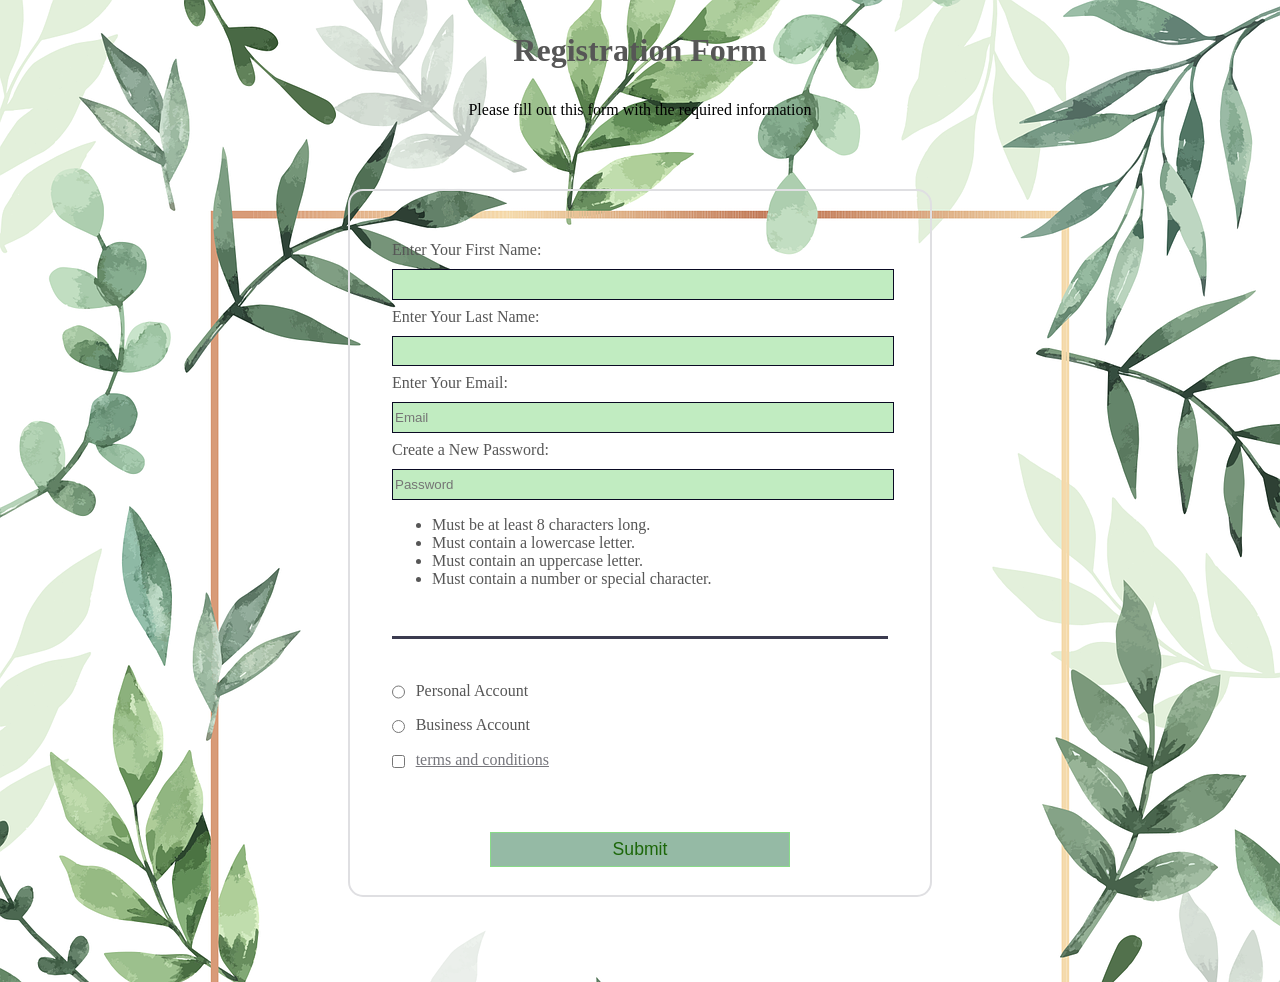
<file: register.html>
<!DOCTYPE html>
<html lang="en">
 <head>
    <meta charset="UTF-8">
    <title>Registration Form</title>

    <link rel="stylesheet" href="styles_Form.css">

 </head>
<body onload="redirectIfLoggedIn()">

    <div class="head">
        <h1>Registration Form</h1>
        <p style="color: black;">Please fill out this form with the required information</p>
    </div>
    <form action="login.html">
        <fieldset>
            <label for="first_name">Enter Your First Name: <input id="fist_name" type="text" name="fist_name"
                    required /></label>
            <label for="last_name">Enter Your Last Name: <input id="last_name" type="text" name="last_name"
                    required /></label>
            <label for="email">Enter Your Email: <input id="email" type="email" name="email" placeholder="Email"
                    required /></label>
            <label for="password">Create a New Password: <input id="password" type="password" name="password"
                    placeholder="Password" required /></label>

            <ul class="helper-text">
                <li class="length">Must be at least 8 characters long.</li>
                <li class="lowercase">Must contain a lowercase letter.</li>
                <li class="uppercase">Must contain an uppercase letter.</li>
                <li class="special">Must contain a number or special character.</li>
            </ul>



        </fieldset>

<fieldset>
    <label for="personal-account"><input class="inline" type="radio" name="account-type" id="personal-account"/> Personal Account</label>
    <label for="business-account"><input class="inline" type="radio"  name="account-type" id="business-account"/> Business Account</label>
    <label for="terms-conditions" name="terms-and-conditions"><input class="inline" type="checkbox" id="terms-conditions" required /> 
      <a href="#">terms and conditions</a></label>
</fieldset>
<!--
<fieldset>
    <label for="profile-picture">Upload a profile picture: <input type="file" id="profile-picture" name="profile-picture"></label>
    <label for="age">Input your age (years): <input type="number" id="age" name="age" min="13" max="100"></label>
    <label for="prefer">How did you hear about us? <select name="prefer" id="prefer">
        <option value="">(select one ?)</option>
        <option value="1">Facebook</option>
        <option value="2">Linkden</option>
        <option value="3">google</option>
        <option value="3">Other</option>
    </select></label>
    <label for="bio">Provide a bio: <textarea name="bio" id="bio" cols="30" rows="10"
       placeholder="I like coding on the beach..."></textarea></label>

</fieldset>-->


<input type="submit" value="Submit" onclick="store()"/>

</form>
<br> <br>
<script src="code.js"></script>

    </body>
</html>
</file>
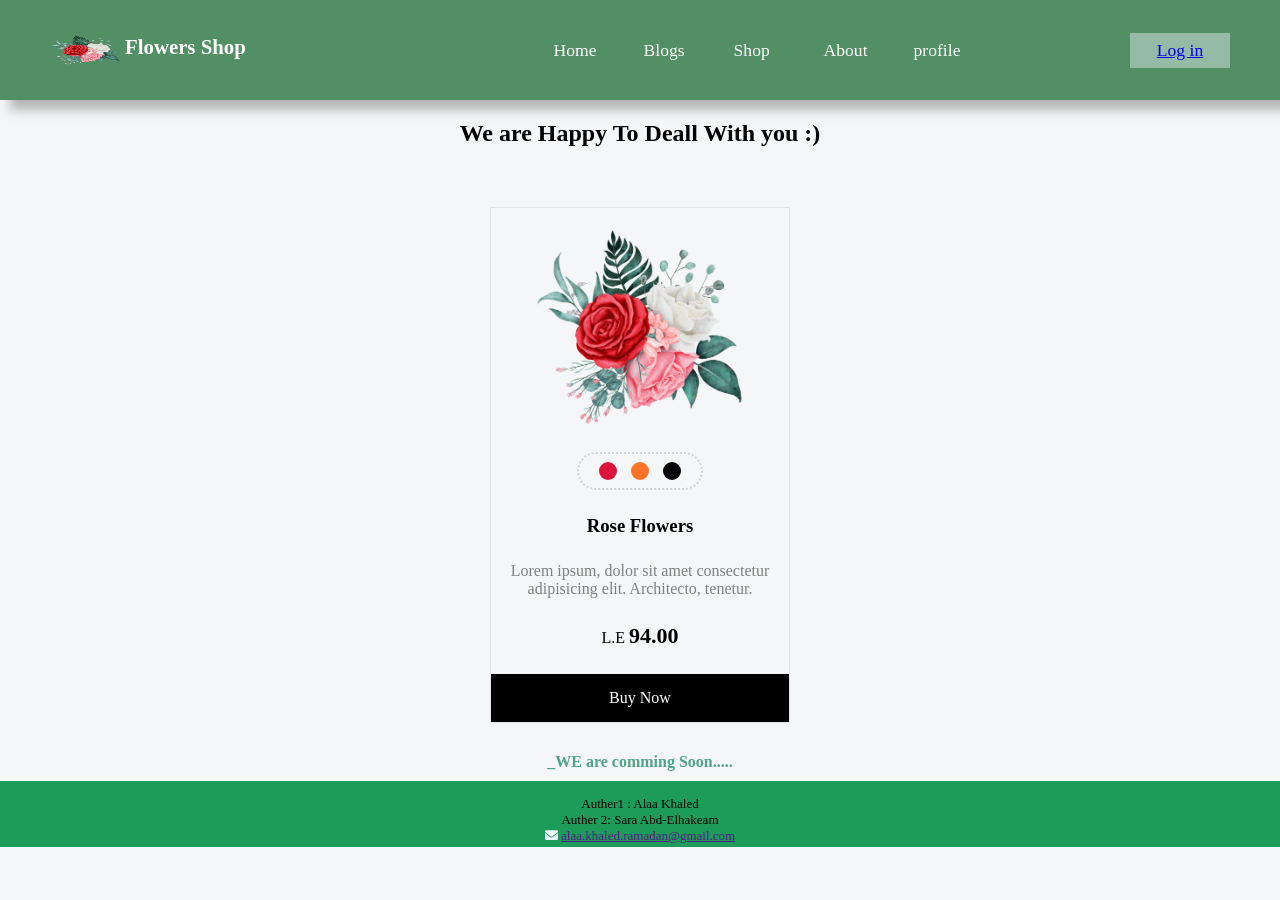
<file: shop.html>
<!DOCTYPE html>
<html lang="en">
<head>
    <meta charset="UTF-8">
    <meta http-equiv="X-UA-Compatible" content="IE=edge">
    <meta name="viewport" content="width=device-width, initial-scale=1.0">
    <title>Document</title>
    <link rel="stylesheet" href="shop.css">

     <!-- Font Awesome CDN -->
     <link
     rel="stylesheet"
     href="https://cdnjs.cloudflare.com/ajax/libs/font-awesome/6.0.0-beta2/css/all.min.css"
   />
</head>
<!--
<body onload="checkCookie()">   -->
  <body onload="updateNavbar()">

  <nav id="navbar">
    <h1 id="logo"><img id="logooo" src="./images/flower1.png" alt="flower"/>Flowers Shop</h1>
     
               <!-- HAMBURGER LINES -->
     <div class="hamburger">
       <span class="lines"></span>
       <span class="lines"></span>
       <span class="lines"></span>
     </div>
   
      <!-- LINKS -->
      <ul id="nav-links">
       <li><a href="index.html" class="links">Home</a></li>
       <li><a href="blogs.html" class="links">Blogs</a></li>
       <li><a href="shop.html" class="links">Shop</a></li>
       <li><a href="About_Us.html" class="links">About</a></li>
       <li><a href="profile.html" class="links">profile</a></li>
     
     <!--  <li><button><a href="login.html" class="links">Log_out</a></button></li>   -->
     </ul>
    <div class="nav-buttons">
      <span id="welcomeMessage"></span>
      <button id="loginBtn"><a href="login.html" class="links">Log in</a></button>
      <!--
        <button onclick="deleteCookie()"><a href="login.html" class="links">Log_out</a></button>   -->
      <button id="logoutBtn" onclick="logout()">Logout</button>
    </div>
     
           </nav>


    <h2 style="text-align: center;">We are Happy To Deall With you :)</h2>
    <div class="main-container">
      <div class="cards">
        <img src="images/flower1.png" alt="" />
        <div class="product-color">
          <span id="red"></span>
          <span id="orange"></span>
          <span id="black"></span>
        </div>
        <h3 class="product-name">Rose Flowers</h3>
        <p class="product-detail">
          Lorem ipsum, dolor sit amet consectetur adipisicing elit. Architecto,
          tenetur.
        </p>
        <p><span> L.E </span><span class="product-cost">94.00</span></p>
        <div class="buy-btn">Buy Now</div>
      </div>
      <!--
      <div class="cards">
        <img src="images/flower1.png" alt="" />
        <div class="product-color">
          <span id="red"></span>
          <span id="orange"></span>
          <span id="black"></span>
        </div>
        <h3 class="product-name">Rose Flowers</h3>
        <p class="product-detail">
          Lorem ipsum, dolor sit amet consectetur adipisicing elit. Architecto,
          tenetur.
        </p>
        <p><span>L.E </span><span class="product-cost">55.00</span></p>
        <div class="buy-btn">Buy Now</div>
      </div> 
      -->
    </div> 

    <h4 style="text-align: center; color:rgb(80, 164, 136) ;">_WE are comming Soon.....</h4>

    <footer>
      <p>Auther1 : Alaa Khaled </p>
      <p>Auther 2: Sara Abd-Elhakeam </p>
      <p><i class="fas fa-envelope" style="color: aliceblue;"></i>  <a href="">alaa.khaled.ramadan@gmail.com</a></p>
    </footer>
    <script src="shop.js"></script>
    <script src="code.js"></script>
</body>

</html>
</file>
<file: Home.css>
* {
    margin: 0;
    padding: 0;
    box-sizing: border-box;
    font-family: 'Segoe UI', sans-serif;
    text-decoration: none;
    text-align: center;
  }
  h1{
    font-family:Georgia, 'Times New Roman', Times, serif;
   
    
  }
 img{
    width: 70px;
    height: 30px;
    float: left;
    margin-right: 5px;
    
  }

  #logo{
    font-size: 1.3rem;
}
@media screen and (max-width:700px){

#logo{
    font-size: 1rem;
}

}

  body {
    position: relative;
    height: 100vh;
     padding-top: 100px;
   /* background-color: rgb(166, 213, 193);*/
  /* background-color: #95baa5;*/
  
  }
  #welcomeMessage{
    color: white;
    font-size: 1rem;
    font-weight: bold;
}

  #navbar {
    position: fixed;
    top: 0;
    left: 0;
    width: 100%;
    z-index: 1000;
    box-sizing: border-box;
    background-color: #4b8b5ef5;
    display: flex;
    justify-content: space-between;
    align-items: center;
    gap: 10px;
    padding: 15px 50px;
    /*box-shadow: 10px 10px 10px rgba(128, 128, 128, 0.548);*/
    box-shadow: 0 2px 10px rgba(0,0,0,0.15);
    color: white;
    transition: all 0.3s ease;
   
  }

  nav ul {
    list-style-type: none;
    display: flex;
    align-items: center;
    gap: 20px;
  }
  li {
    width: 70px;
  }

  li a {
    font-size: 1.1rem;
    cursor: pointer;
    padding: 20px 15px;
    transition: 0.5s;
    color: white;
  }
  li a:hover {
    color:rgb(240, 205, 159);
    border-bottom: 4px rgb(240, 205, 159) solid;
    transition: 0.5s;
  }
  .hide {
    top: 70px;
  }

.nav-buttons{
  display: flex;
  gap: 15px;
  
}
  
  
  @media screen and (max-width: 700px){
  /* burge line بتاع ال menue*/
  .hamburger {
    display: flex;
    flex-direction: column;
    gap: 8px;
    cursor: pointer;
    padding: 10px;
    margin-right: -10px;
  }
  .lines {
    display: block;
    background-color: white;
    height: 2px;
    width: 35px;
  }
  .lines-rotate {
    background-color: rgb(146, 146, 146);
    border-radius: 5px;
  }

  #navbar {
    position: fixed;
     z-index: 1000;
    padding: 15px 20px;
    gap: 10px;
    
  }

  ul {
    width: 100%;
    flex-direction: column;
    justify-content: center;
    align-items: center;
    position: absolute;
    top: -400px;/*-300*/
    transition: 0.4s ease;
    right: 0;
    background-color: rgb(240, 205, 159);
    padding: 35px 0;
    border-radius: 0 0 20px 20px;
    box-shadow: 0px 5px 5px rgba(128, 128, 128, 0.363);
  
  }
  li a {
    color: rgba(12, 11, 11, 0.836);
  }

  li {
    text-align: center;
    width: 90vw;
  }

  li a:hover {
    font-weight: bold;
    color: #252b31;
    border: none;
    letter-spacing: 3px;
  }

}
button{
  display: block;
    width: auto;
    /*padding: 8px 16px;*/
    /*width: 10%;*/
    margin: 1em auto;
  /*  height: 2em;*/
    height: 40px;
    padding: 0 15px;
    /*width: auto;
    padding: 10px 18px;*/
    font-size: 1.1rem;
    background-color: #95baa5;
    border-color: rgb(137, 219, 137);
    /*min-width: 100px;*/
    color: rgb(28, 103, 9);
}

header{
  background-image: url('./images/header.jpg');
  background-repeat: no-repeat;
  /*background-attachment: fixed;*/
  background-attachment: scroll;  
  background-size: cover;
  height:100vh;
  position: relative;
  text-align: center;
  color: white;
}

/*header h1{
  text-align: center;
  font-weight: bold;
  color: aliceblue;
  font-family: cursive;
}*/
.centered {
  position: absolute;
  top: 50%;
  left: 50%;
  transform: translate(-50%, -50%);
}

/*gallary*/

div.gallery {
  border: 1px solid #ccc;
}

div.gallery:hover {
  border: 1px solid #777;
}

div.gallery img {
  width: 100%;
  height: auto;
}

div.desc {
  padding: 15px;
  text-align: center;
}
.responsive {
  padding: 0 6px;
  float: left;
  width: 24.99999%;
}

@media only screen and (max-width: 702px) {
  .responsive {
    width: 49.99999%;
    margin: 6px 0;
  }
}

@media only screen and (max-width: 500px) {
  .responsive {
    width: 100%;
  }
}

.clearfix:after {
  content: "";
  display: table;
  clear: both;
}

.aboutus{
background-image: url("images/aboutus.jpg");
background-attachment: fixed;  
background-size: cover;
height:100vh;
position: relative;
text-align: left;
color: white;
}

/*
footer{ 
  background-color:#1d9b58 ;
  font-size: small;
  margin-top: auto;/*push the footer to the bottom of the page*/
  /*font-family: cursive;
  padding-bottom: 3px;
  padding-top: 15px;
  margin-top: 10px;
}*/


.p_about{
  float: left;
  font-weight: bold;
  font-size: large;
  color: #777;
  padding: 10px;
  margin: 10px;
}



/*------*/
/* التنسيق العام للفوتر والخلفية */
footer {
  background-color: #111111; /* أسود داكن للخلفية */
  color: #ffffff; /* نص أبيض */
  font-family: Arial, sans-serif;
  padding: 40px 20px 20px 20px;
  direction: ltr; /* لجعل الترتيب من اليسار لليمين لأن النصوص إنجليزية */
}

/* العناوين داخل الفوتر */
footer h3 {
  color: #4caf50; /* لون أخضر حيوي مناسب للزهور */
  font-size: 20px;
  margin-bottom: 15px;
  border-bottom: 2px solid #333; /* خط رمادي تحت العنوان */
  padding-bottom: 8px;
  display: inline-block;
}

/* الصف الأول (عن الموقع والاشتراك) */
.row.primary {
  display: flex;
  justify-content: space-between;
  flex-wrap: wrap;
  gap: 30px;
  max-width: 1200px;
  margin: 0 auto 30px auto;
}

/* تقسيم الأعمدة */
.column {
  flex: 1;
  min-width: 280px;
}

/* تنسيق النصوص والفقرات */
.column p {
  color: #cccccc; /* لون رمادي فاتح لسهولة القراءة */
  line-height: 1.6;
}

/* تنسيق الـ Mark الأصفر ليتناسب مع الألوان الجديدة */
footer mark {
  background-color: #4caf50;
  color: white;
  padding: 2px 6px;
  border-radius: 4px;
}

/* تنسيق صندوق الاشتراك والزر */
/* تنسيق صندوق الاشتراك والزر */
.subscribe div {
  display: flex;
  margin-top: 15px;
  gap: 10px; /* طريقة سريعة وحديثة لعمل مسافة بين الصندوق والزر دون تداخل */
}

.subscribe input[type="email"] {
  padding: 12px;
  border: 1px solid #444;
  background-color: #222; /* رمادي داكن جداً */
  color: #fff;
  border-radius: 4px; /* جعلت الحواف دائرية بالكامل من كل الجهات */
  outline: none;
  flex: 1;
}

.subscribe button {
  padding: 12px 20px;
  background-color: #4caf50; /* زر أخضر */
  color: white;
  border: none;
  border-radius: 4px; /* حواف دائرية ناعمة */
  cursor: pointer;
  font-weight: bold;
  transition: background 0.3s ease;

  /* الأسطر الجديدة لضمان التوسيط التام للكلمة */
  display: inline-flex;
  align-items: center;    /* التوسيط العمودي */
  justify-content: center; /* التوسيط الأفقي */
}


.subscribe button:hover {
  background-color: #388e3c; /* أخضر غامق عند تمرير الماوس */
}


/* أيقونات التواصل الاجتماعي */
.social {
  margin-top: 20px;
  display: flex;
  gap: 15px;
}

.social i {
  font-size: 24px;
  color: #aaaaaa; /* رمادي للأيقونات */
  cursor: pointer;
  transition: color 0.3s ease;
}

.social i:hover {
  color: #4caf50; /* تتحول للأخضر عند التمرير */
}

/* الصف الثاني (معلومات الاتصال) */
.row.secondary {
  display: flex;
  justify-content: center;
  flex-wrap: wrap;
  gap: 40px;
  background-color: #1a1a1a; /* رمادي داكن يقسم الفوتر */
  padding: 20px;
  border-radius: 8px;
  max-width: 1200px;
  margin: 0 auto 30px auto;
  text-align: center;
}

.row.secondary div {
  display: flex;
  align-items: center;
  gap: 10px;
}

.row.secondary i {
  color: #4caf50; /* أيقونات الاتصال باللون الأخضر */
  font-size: 18px;
}

.row.secondary p {
  margin: 0;
  color: #dddddd;
}

/* الصف الثالث (حقوق النشر والبريد) */
.row.copyright {
  text-align: center;
  border-top: 1px solid #333; /* خط رمادي فاصل */
  padding-top: 20px;
  max-width: 1200px;
  margin: 0 auto;
  font-size: 14px;
  color: #888888; /* رمادي متوسط */
}

.row.copyright a {
  color: #4caf50;
  text-decoration: none;
  margin-top: 5px;
  display: inline-block;
}

.row.copyright a:hover {
  text-decoration: underline;
  color: #ffffff;
}
</file>
<file: details.css>
/* تنسيق الصفحة العام */
body {
  background-color: #f9f9f9; /* خلفية رمادية فاتحة */
  font-family: Arial, sans-serif;
  margin: 0;
  padding: 0px 0px;
  padding-top: 110px;
}

/* الحاوية الجديدة لترتيب الكروت بجانب بعضها كأعمدة */
.blog-container {
  display: flex;
  flex-wrap: wrap;       /* للسماح للكروت بالنزول لسطر جديد إذا لم تكفِ الشاشة */
  justify-content: center; /* لتوسيط الكروت في منتصف الشاشة */
  gap: 30px;             /* مسافة متساوية بين كل كارت والآخر */
  max-width: 1400px;     /* أقصى عرض لمجموعة الكروت معاً */
  margin: 0 auto;        /* لتوسيط الحاوية بالكامل */
}

/* تنسيق كارت المدونة (المنشور الواحد) كعمود */
fieldset {
  background-color: #ffffff;
  border: 1px solid #e0e0e0;
  border-radius: 12px;
  padding: 0 20px 20px 20px;
  
  /* تحديد حجم الكروت لترتيبها بجانب بعضها */
  flex: 1;
  min-width: 300px;      /* أقل عرض للكارت قبل أن ينزل لسطر جديد */
  max-width: 400px;      /* أقصى عرض للكارت ليكون شكله متناسقاً */
  
  box-shadow: 0 4px 15px rgba(0, 0, 0, 0.05);
  box-sizing: border-box;
  display: flex;
  flex-direction: column; /* لترتيب محتويات الكارت من الأعلى لأسفل */
}

/* تنسيق مكان الصورة */
legend {
  text-align: center;
  padding: 0 10px;
  margin-bottom: 15px;
  width: 90%; /* حجم متناسق داخل الكارت */
}

/* تنسيق الصور بداخل الكروت */
legend img {
  width: 100%;
  height: 200px;       /* تحديد ارتفاع ثابت للصور لتوحيد شكل الكروت */
  object-fit: cover;   /* لقص الصورة بشكل ذكي داخل الارتفاع الثابت دون أن تلتوي */
  border-radius: 8px;
  box-shadow: 0 2px 8px rgba(0, 0, 0, 0.1);
}

/* الاسم العلمي للنبتة */
fieldset h3 {
  color: #111111;
  font-size: 18px;     /* تصغير حجم الخط قليلاً ليناسب الأعمدة */
  margin-top: 10px;
  margin-bottom: 15px;
  border-left: 4px solid #4caf50;
  padding-left: 10px;
}

/* نص معلومات النبتة */
fieldset p {
  color: #555555;
  line-height: 1.6;
  font-size: 14px;     /* تصغير حجم الخط ليناسب الأعمدة */
  margin-bottom: 25px;
  flex-grow: 1;        /* جعل النصوص تأخذ المساحة المتاحة لتوحيد ارتفاع الكروت */
}

/* تنسيق رابط زر الشراء */
fieldset a {
  text-decoration: none;
  margin-top: auto;    /* لدفع زر الشراء دائماً لأسفل الكارت في نفس المستوى */
}

/* تنسيق زر الشراء buy It */
fieldset button {
  background-color: #4caf50;
  color: #ffffff;
  border: none;
  padding: 12px 0;
  width: 100%;         /* جعل الزر بعرض الكارت بالكامل ليعطي مظهراً عصرية */
  font-size: 16px;
  font-weight: bold;
  border-radius: 6px;
  cursor: pointer;
  transition: all 0.3s ease;
  display: inline-flex;
  align-items: center;
  justify-content: center;
}

/* تأثير عند تمرير الماوس فوق زر الشراء */
fieldset button:hover {
  background-color: #388e3c;
  transform: translateY(-2px);
  box-shadow: 0 4px 10px rgba(76, 175, 80, 0.3);
}

  #logo{
    font-size: 1.3rem;
}
@media screen and (max-width:700px){

#logo{
    font-size: 1rem;
}

}

    #navbar {
      position: fixed;
      top: 0;
      left: 0;
      width: 100%;
      z-index: 1000;
      box-sizing: border-box;
      background-color: #4b8b5ef5;
      display: flex;
      justify-content: space-between;
      align-items: center;
      gap: 10px;
      padding: 15px 50px;
      box-shadow: 10px 10px 10px rgba(128, 128, 128, 0.548);
      color: white;
      
    }
  
    nav ul {
      list-style-type: none;
      display: flex;
      align-items: center;
      gap: 20px;
    }
    li {
      width: 80px;
    }
  
    li a {
      font-size: 1.1rem;
      cursor: pointer;
      padding: 20px 15px;
      transition: 0.5s;
      color: white;
    }
    li a:hover {
      color:rgb(240, 205, 159);
      border-bottom: 4px rgb(240, 205, 159) solid;
      transition: 0.5s;
    }
    .hide {
      top: 70px;
    }

    .nav-buttons{
    display: flex;
    gap: 15px;
    
  }
    
    @media screen and (max-width: 700px){
    /* burge line بتاع ال menue*/
    .hamburger {
      display: flex;
      flex-direction: column;
      gap: 8px;
      cursor: pointer;
      padding: 10px;
      margin-right: -10px;
    }
    .lines {
      display: block;
      background-color: white;
      height: 2px;
      width: 35px;
    }
    .lines-rotate {
      background-color: rgb(146, 146, 146);
      border-radius: 5px;
    }
  
    #navbar {
      position: fixed;
      padding: 15px 20px;
      z-index: 1000;
      gap: 10px;
    }
  
    ul {
      width: 100%;
      flex-direction: column;
      justify-content: center;
      align-items: center;
      position: absolute;
      top: -400px;/*-300*/
      transition: 0.4s ease;
      right: 0;
      background-color: rgb(240, 205, 159);
      padding: 35px 0;
      border-radius: 0 0 20px 20px;
      box-shadow: 0px 5px 5px rgba(128, 128, 128, 0.363);
    
    }
    li a {
      color: rgba(12, 11, 11, 0.836);
    }
  
    li {
      text-align: center;
      width: 90vw;
    }
  
    li a:hover {
      font-weight: bold;
      color: #252b31;
      border: none;
      letter-spacing: 3px;
    }
  
  }
  button{
  display: block;
    width: auto;
    /*padding: 8px 16px;*/
    /*width: 10%;*/
    margin: 1em auto;
  /*  height: 2em;*/
    height: 40px;
    padding: 0 15px;
    /*width: auto;
    padding: 10px 18px;*/
    font-size: 1.1rem;
    background-color: #95baa5;
    border-color: rgb(137, 219, 137);
    /*min-width: 100px;*/
    color: rgb(28, 103, 9);
}

 img{
    width: 70px;
    height: 30px;
    float: left;
    margin-right: 5px;
    
  }


  * {
    margin: 0;
    padding: 0;
    box-sizing: border-box;
    font-family: 'Segoe UI', sans-serif;
    text-decoration: none;

  }





  /*************************************************/
  /**************************************/
  /****************************************/
</file>
<file: styles_Form.css>
body {
  
  height: 100vh;/*vh = %*/
  margin: 0;
    /*background-color: #1c1c3b;*/
  /*  color: #f5f6f7;*/
 color: #565656;
    font-family: Tahoma;
    font-size: 16px;
    background-image:url("./images/sign_up_pic.png");
    background-size: cover;
    background-repeat: no-repeat;
    padding: 0;
    margin-bottom: 50px;
   
  }
  
  h1,p{
    margin: 1em auto;
    text-align: center;
  }
  .head{
    margin-bottom: 70px;
  }
  
  form{
    margin:0 auto;
    max-width: 500px;
    min-width: 300px;
    width: 60vw;
    border: 2px solid #dfdfe2;
    padding: 10px 40px;
    border-radius: 15px;
  

  }
   

  fieldset{
    border: none;
    padding: 2rem 0;
    border-bottom: 3px solid rgb(59, 59, 79);;
  }

  fieldset:last-of-type{
    border-bottom: none;
  }
  
  label {
    display: block;
    margin: 0.5rem 0;
 
  }
  input,textarea,select{
    margin: 10px 0 0 0;
    width: 100%;/* match parent*/
    min-height: 2em;
  }
  input, textarea {
   /* background-color: #0a0a23;*/
   background-color: rgb(193, 236, 193);
    border: 1px solid #0a0a23;
    /*color: #ffffff;*/
    color: #565656;
  }

  .inline{
    width: unset;
    margin: 0 0.5em 0 0;
    vertical-align: middle;
  }

  input[type="submit"] {
    display: block;
    width: 60%;
    margin: 1em auto;
    height: 2em;
    font-size: 1.1rem;
    background-color: #95baa5;
    border-color: rgb(137, 219, 137);
    min-width: 300px;
    color: rgb(28, 103, 9);
  
  }
  input[type="submit"]:is(:hover, :focus){
  outline-offset: 3px;
  color: rgb(66, 237, 186);
}
  input[type="file"] {
    padding: 1px 2px;
  }
  a{
   color:#76767c;
  }
  a:hover{
    color: rgb(85, 156, 98);
  }
  header{
 margin-bottom: 200px;
  }

.circle{
  position: absolute;
        top: 10%;
        left: 50%;
        transform: translate(-50%, -50%);
        height: 200px;
        width: 300px;
        border-radius: 0 0 150px 150px;
        background-color: rgb(137, 219, 137);
        margin-top: 0px;

    }
</file>
<file: shop.css>
* {
    margin: 0;
    padding: 0;
    box-sizing: border-box;
    font-family: 'Segoe UI';
  }
  
  body {
   /* display: grid;
    place-items: center;*/
    box-sizing: border-box;
    margin: 0;
    background-color: #f5f6f7;
    padding-top:90px;
    
  }
  
  h2 {
    margin: 30px 0;
  }
  
  .cards {
    width: 300px;
    border: 1px solid rgba(211, 211, 211, 0.548);
    text-align: center;
    display: flex;
    flex-direction: column;
    align-items: center;
    gap: 25px;
    margin: 10px;
    font-family: 'Segoe UI';
  }
  
  .cards:hover {
    box-shadow: 0px 20px 50px -10px rgba(0, 0, 0, 0.2);
  }
  .cards img {
    width: 210px;
    margin-top: 20px;
    transition: 0.4s;
  }
  
  .cards img:hover {
    transition: 0.4s;
    transform: rotate(10deg) scale(1.2);
  }
  
  .product-detail {
    color: grey;
    padding: 0 14px;
  }
  
  .product-cost {
    font-size: 22px;
    font-weight: bold;
  }
  
  .buy-btn {
    width: 100%;
    background-color: black;
    color: white;
    padding: 15px;
    font-weight: 500;
  }
  
  .product-color {
    display: flex;
    gap: 14px;
    justify-content: center;
    border: 2px dotted lightgray;
    padding: 8px 20px;
    border-radius: 40px;
  }
  
  .product-color span {
    width: 18px;
    height: 18px;
    border-radius: 50%;
    cursor: pointer;
    padding: 4px;
    transition: 0.5s;
  }
  
  .product-color span:hover {
    transition: 0.5s;
    transform: scale(1.7);
  }
  
  #red {
    background-color: crimson;
  }
  #black {
    background-color: black;
  }
  #orange {
    background-color: #fe7427;
  }
  .buy-btn {
    cursor: pointer;
  }
.main-container{
  display:flex;
  flex-direction: row;/*
  row (default): horizontal axis with flex items from left to right
  row-reverse: horizontal axis with flex items from right to left
  column: vertical axis with flex items from top to bottom
  column-reverse: vertical axis with flex items from bottom to top*/
  flex-wrap: wrap;/*llow the items to wrap to the next row or column here row*/
  justify-content: center;/*how the items inside a flex container are positioned along the main axis*/
  align-items: center;
  padding:20px 10px; /*create some space around the container*/
  max-width: 1400px;
  margin: 0 auto; /*to center it*/
  gap: 16px;/*some space between them*/
}
.main-containe ::after{
  content: "";
  width: 350px;
}


#navbar {
  position: fixed;
  top: 0;
  left: 0;
  width: 100%;
  z-index: 1000;
  box-sizing: border-box;
  background-color: #4b8b5ef5;
  display: flex;
  justify-content: space-between;
  align-items: center;
  gap: 10px;
  padding: 15px 50px;
  box-shadow: 10px 10px 10px rgba(128, 128, 128, 0.548);
  color: white;
}

nav ul {
  list-style-type: none;
  display: flex;
  align-items: center;
  gap: 20px;
}
li {
  width: 70px;
}

li a {
  font-size: 1.1rem;
  cursor: pointer;
  padding: 20px 15px;
  transition: 0.5s;
  color: white;
  text-decoration: none;
}
li a:hover {
  color:rgb(240, 205, 159);
  border-bottom: 4px rgb(240, 205, 159) solid;
  transition: 0.5s;
}
.hide {
  top: 70px;
}
.nav-buttons{
  display: flex;
  gap: 15px;
  
}

@media screen and (max-width: 700px){
/* burge line بتاع ال menue*/
.hamburger {
  display: flex;
  flex-direction: column;
  gap: 8px;
  cursor: pointer;
  padding: 10px;
  margin-right: -10px;
}
.lines {
  display: block;
  background-color: white;
  height: 2px;
  width: 35px;
}
.lines-rotate {
  background-color: rgb(146, 146, 146);
  border-radius: 5px;
}

#navbar {
  position: fixed;
  padding: 15px 20px;
  z-index: 1000;
  gap: 10px;
}

ul {
  width: 100%;
  flex-direction: column;
  justify-content: center;
  align-items: center;
  position: absolute;
  top: -400px;/*-300*/
  right: 0;
  background-color: rgb(240, 205, 159);
  padding: 35px 0;
  border-radius: 0 0 20px 20px;
  box-shadow: 0px 5px 5px rgba(128, 128, 128, 0.363);

}
li a {
  color: rgba(12, 11, 11, 0.836);
}

li {
  text-align: center;
  width: 90vw;
}

li a:hover {
  font-weight: bold;
  color: #252b31;
  border: none;
  letter-spacing: 3px;
}

}
button{
display: block;
  width: 10%;
  margin: 1em auto;
  height: 2em;
  font-size: 1.1rem;
  background-color: #95baa5;
  border-color: rgb(137, 219, 137);
  min-width: 100px;
  color: rgb(28, 103, 9);
  border: #ec6c6c;
  
}


h1{
  font-family:Georgia, 'Times New Roman', Times, serif;
  
}
#logooo{
  width: 70px;
  height: 30px;
  float: left;
  margin-right: 5px;
  
}

  #logo{
    font-size: 1.3rem;
}
@media screen and (max-width:700px){

#logo{
    font-size: 1rem;
}
}

body {
  position: relative;
  height: 100vh;
 /* background-color: rgb(166, 213, 193);*/
/* background-color: #95baa5;*/

}

footer{ 
  background-color:#1d9b58 ;
  font-size: small;
  margin-top: auto;/*push the footer to the bottom of the page*/
  font-family: cursive;
  padding-bottom: 3px;
  padding-top: 15px;
  margin-top: 10px;
  text-align: center;
}
</file>
